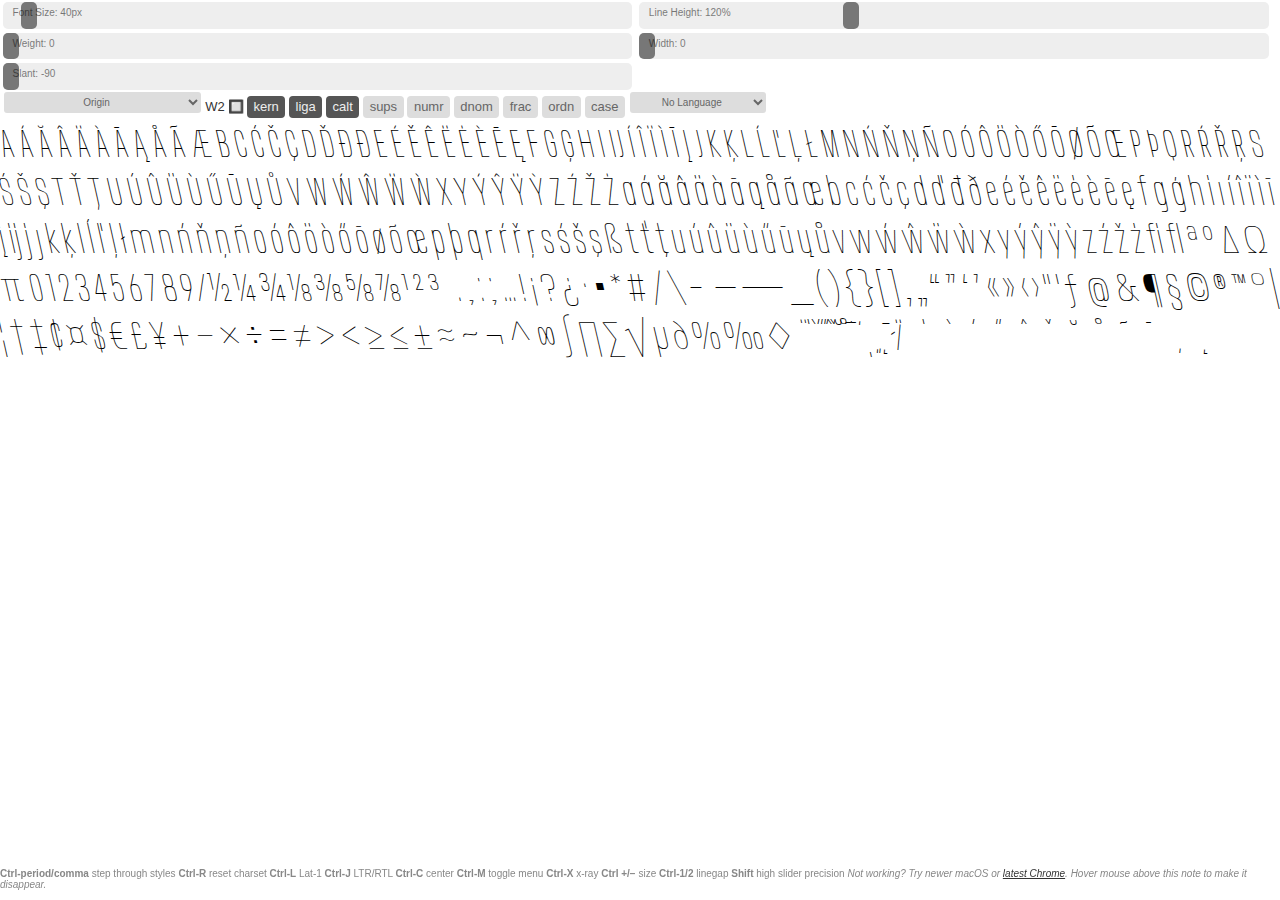
<file: assets/fonts/02-Variable/BetclicVariableVF fonttest.html>
﻿<html>
	<!--<base href="..">--> <!-- uncomment for keeping the HTML in a subfolder -->
	<meta http-equiv="Cache-Control" content="no-cache, no-store, must-revalidate" />
	<meta http-equiv="Content-type" content="text/html; charset=utf-8" />
	<meta http-equiv="X-UA-Compatible" content="IE=9" />
	<head>
		<title>OTVar Test: Betclic Variable Regular</title>
		<style id="font-declaration">
			@font-face {
				font-family: "Betclic Variable Regular";
				src: url("BetclicVariableVF.woff2");
			}
		</style>
		<style>
			body {
				padding: 0;
				margin: auto;
				overflow-x: hidden;
			}
			#flexbox {
				display: flex;
				flex-flow: column;
				height: 100%;
			}
			#controls {
				flex: 0 1 auto;
				background-color: white;
				margin: 2px 0 0 0;
				padding: 0;
				width: 100%;
				border: 0px solid transparent;
				height: auto;
				user-select: none;
				-moz-user-select: none;
				-webkit-user-select: none;
			}

/* OTVar Sliders: */
			.labeldiv {
				width: 49.2%;
				padding: 0 0 0 0.2%;
				margin: auto;
				display: inline-block;
			}
			label {
				z-index: 2;
				position: absolute;
				pointer-events: none;
				height: 2em;
				margin: 0;
				padding: 0.5em 1em;
				vertical-align: text-top;
				font: x-small sans-serif;
				color: black;
				opacity: 0.5;
			}
			.slider {
				z-index: 1;
				position: relative;
				-webkit-appearance: none;
				-moz-appearance: none;
				appearance: none;
				width: 100%;
				height: 2em;
				border-radius: 5px;
				background: #eee;
				padding: auto;
				margin: auto;
			}
			.slider::-webkit-slider-thumb {
				z-index: 3;
				position: relative;
				-webkit-appearance: none;
				-moz-appearance: none;
				appearance: none;
				width: 16px;
				height: 2em;
				border-radius: 5px;
				background: #777;
				cursor: auto;
			}

/* Feature Buttons: */
			#featureControls {
				font-size: x-small;
				font-family: sans-serif;
				padding: 0 0.2%;
			}
			#featureControls .emojiButton {
				vertical-align: -50%;
				font-size: small;
			}
			.emojiButton {
				cursor: pointer;
				text-decoration: none;
			}
			.otFeatureLabel, .otFeature {
				font-size: small;
				position: relative;
				opacity: 1;
				pointer-events: auto;
				white-space: nowrap;
			}
			.otFeatureLabel, select {
				padding: 0.2em 0.5em 0.3em 0.5em;
				margin: 0 .04em;
				line-height: 2em;
				color: #666;
				background-color: #ddd;
				border-radius: 0.3em;
				border: 0;
				text-align: center;
				z-index: 6;
			}
			select {
				position: relative;
				margin: 0.25em 0.15em;
				height: 2.1em;
				font: x-small sans-serif;
				vertical-align: top;
			}
			.otFeature {
				visibility: collapse;
				margin: 0 -1em 0 0;
			}
			input[type=checkbox]:checked + label {
				visibility: visible;
				color: #eee;
				background-color: #555;
				position: relative;
			}
			.otFeatureLabel .tooltip {
				visibility: hidden;
				background-color: #333;
				color: white;
				text-align: center;
				padding: 0px 5px;
				top: -2em;
				left: 0;
				position: absolute;
				z-index: 8;
			}
			.otFeatureLabel:hover .tooltip {
				visibility: visible;
			}

/* Sample Text Area: */
			#textarea {
				flex: 1 1 auto;
				border: 0 solid transparent;
				margin: auto;
				padding: 0 0 0.6em 0;
				line-height: 1em;
				width: 100%;
				color: black;
				font: 40px "Betclic Variable Regular";
				font-feature-settings: "kern" on, "liga" on, "calt" on, "locl" on;
				-moz-font-feature-settings: "kern" on, "liga" on, "calt" on, "locl" on;
				-webkit-font-feature-settings: "kern" on, "liga" on, "calt" on, "locl" on;
				-ms-font-feature-settings: "kern" on, "liga" on, "calt" on, "locl" on;
				-o-font-feature-settings: "kern" on, "liga" on, "calt" on, "locl" on;
				font-variation-settings: "wght" 0.0, "wdth" 0.0, "slnt" 0.0;
				overflow-x: hidden;
				overflow-y: scroll;
				word-wrap: break-word;
			}
			.○ {
				-webkit-text-stroke: 1px black;
				-webkit-text-fill-color: #FFF0;
			}
			div:focus {
				outline: 0px solid transparent;
			}
/* Footer paragraph: */
			#helptext {
				position: fixed;
				background: transparent;
				bottom: 0;
				width: 100%;
				color: #888;
				font: x-small sans-serif;
			}
			a {
				color: #333;
			}
/* Dark Mode: */
			@media (prefers-color-scheme: dark) {
				body { background: #000; }
				p { color: #eee; }
				#textInput{
					color: #eee;
					background-color: #222;
					background: #222;
				}
				label { color: #fff; }
				.otFeatureLabel {
					color: #999;
					background-color: #333;
				}
				input[type=checkbox]:checked + label {
					color: #111;
					background-color: #888;
				}

				.slider { background: #333; }
				.slider::-webkit-slider-thumb { background: #888; }
				a { color: #ccc; }

				#controls {
					background-color: black;
				}
				#textarea {
					color: white;
					background-color: black;
				}
				.○ {
					-webkit-text-stroke: 1px white;
					-webkit-text-fill-color: #0000;
				}
			}

		</style>
		<script>
			document.addEventListener('keyup', keyAnalysis);
			document.addEventListener('keyup', sliderPrecision);
			document.addEventListener('keydown', sliderPrecision);

			const sliders = document.getElementsByClassName('slider');

			function sliderPrecision(event) {
				if (event.shiftKey) {
					for (i = 0; i < sliders.length; i++) {
						sliders[i].step = 0.005;
					}
				} else {
					for (i = 0; i < sliders.length; i++) {
						if (sliders[i].id == "ital") {
							sliders[i].step = 0.05;
						} else {
							sliders[i].step = 1;
						}
					}
				}
			}
			function keyAnalysis(event) {
				const sizeSlider = document.getElementById("fontsize");
				const lineheightSlider = document.getElementById("lineheight");
				const styleMenu = document.getElementById("styleMenu");
				const styleMenuLength = styleMenu.options.length;

				if (event.ctrlKey) {
					if (event.code == 'KeyR') {
						resetParagraph();
					} else if (event.code == 'KeyL') {
						setLat1();
					} else if (event.code == 'KeyJ') {
						toggleLeftRight();
					} else if (event.code == 'KeyX') {
						toggleInverse();
					} else if (event.code == 'KeyC') {
						toggleCenter();
					} else if (event.code == 'KeyM') {
						toggleMenu();
					} else if (event.code == 'Period') {
						styleMenu.selectedIndex = (styleMenu.selectedIndex + 1) % styleMenuLength;
						setStyle(styleMenu.value);
					} else if (event.code == 'Comma') {
						var newIndex = styleMenu.selectedIndex - 1;
						if (newIndex<0) {
							newIndex = styleMenuLength - 1;
						}
						styleMenu.selectedIndex = newIndex;
						setStyle(styleMenu.value);
					} else if (event.key == '+') {
						sizeSlider.value = Math.round(sizeSlider.value*1.25);
						if (sizeSlider.value > parseInt(sizeSlider.max)) {
							sizeSlider.value = sizeSlider.max;
						}
						updateSlider();
					} else if (event.key == '-') {
						sizeSlider.value = Math.round(sizeSlider.value*0.8);
						if (sizeSlider.value < parseInt(sizeSlider.min)) {
							sizeSlider.value = sizeSlider.min;
						}
						updateSlider();
					} else if (event.key == '1') {
						lineheightSlider.value = Math.round(parseInt(lineheightSlider.value)-20);
						if (lineheightSlider.value < parseInt(lineheightSlider.min)) {
							lineheightSlider.value = lineheightSlider.min;
						}
						updateSlider();
					} else if (event.key == '2') {
						lineheightSlider.value = Math.round(parseInt(lineheightSlider.value)+20);
						if (lineheightSlider.value > parseInt(lineheightSlider.max)) {
							lineheightSlider.value = lineheightSlider.max;
						}
						updateSlider();
					}
				}
			}
			function setLanguage(lang) {
				document.body.setAttribute('lang',lang);
			}
			function updateFeatures() {
				// update features based on user input:
				var testtext = getTestText();
				var codeLine = "";
				var checkboxes = document.getElementsByClassName("otFeature")
				for (i = 0; i < checkboxes.length; i++) {
					var checkbox = checkboxes[i];
					if (i != 0) { codeLine += ", " };
					codeLine += '"'+checkbox.name+'" ';
					codeLine += checkbox.checked ? '1' : '0';
					if (checkbox.name=="kern") {
						testtext.style.setProperty("font-kerning", checkbox.checked ? 'normal' : 'none');
					} else if (checkbox.name=="liga") {
						testtext.style.setProperty("font-variant-ligatures", checkbox.checked ? 'common-ligatures contextual' : 'no-common-ligatures no-contextual');
					} else if (checkbox.name=="dlig") {
						testtext.style.setProperty("font-variant-ligatures", checkbox.checked ? 'discretionary-ligatures' : 'no-discretionary-ligatures');
					} else if (checkbox.name=="hlig") {
						testtext.style.setProperty("font-variant-ligatures", checkbox.checked ? 'historical-ligatures' : 'no-historical-ligatures');
					} else if (checkbox.name=="case") {
						testtext.style.textTransform = checkbox.checked ? "uppercase" : "none";
					}
				}
				testtext.style.setProperty("font-feature-settings", codeLine);
			}
			function resetParagraph() {
				const defaulttext = "&#x0041; &#x00C1; &#x0102; &#x00C2; &#x00C4; &#x00C0; &#x0100; &#x0104; &#x00C5; &#x00C3; &#x00C6; &#x0042; &#x0043; &#x0106; &#x010C; &#x00C7; &#x0044; &#x010E; &#x0110; &#x00D0; &#x0045; &#x00C9; &#x011A; &#x00CA; &#x00CB; &#x0116; &#x00C8; &#x0112; &#x0118; &#x0046; &#x0047; &#x0122; &#x0048; &#x0049; &#x0132; &#x00CD; &#x00CE; &#x00CF; &#x00CC; &#x012A; &#x012E; &#x004A; &#x004B; &#x0136; &#x004C; &#x0139; &#x013D; &#x013B; &#x0141; &#x004D; &#x004E; &#x0143; &#x0147; &#x0145; &#x00D1; &#x004F; &#x00D3; &#x00D4; &#x00D6; &#x00D2; &#x0150; &#x014C; &#x00D8; &#x00D5; &#x0152; &#x0050; &#x00DE; &#x0051; &#x0052; &#x0154; &#x0158; &#x0156; &#x0053; &#x015A; &#x0160; &#x015E; &#x0054; &#x0164; &#x0162; &#x0055; &#x00DA; &#x00DB; &#x00DC; &#x00D9; &#x0170; &#x016A; &#x0172; &#x016E; &#x0056; &#x0057; &#x1E82; &#x0174; &#x1E84; &#x1E80; &#x0058; &#x0059; &#x00DD; &#x0176; &#x0178; &#x1EF2; &#x005A; &#x0179; &#x017D; &#x017B; &#x0061; &#x00E1; &#x0103; &#x00E2; &#x00E4; &#x00E0; &#x0101; &#x0105; &#x00E5; &#x00E3; &#x00E6; &#x0062; &#x0063; &#x0107; &#x010D; &#x00E7; &#x0064; &#x010F; &#x0111; &#x00F0; &#x0065; &#x00E9; &#x011B; &#x00EA; &#x00EB; &#x0117; &#x00E8; &#x0113; &#x0119; &#x0066; &#x0067; &#x0123; &#x0068; &#x0069; &#x0131; &#x00ED; &#x00EE; &#x00EF; &#x00EC; &#x012B; &#x012F; &#x0133; &#x006A; &#x0237; &#x006B; &#x0137; &#x006C; &#x013A; &#x013E; &#x013C; &#x0142; &#x006D; &#x006E; &#x0144; &#x0148; &#x0146; &#x00F1; &#x006F; &#x00F3; &#x00F4; &#x00F6; &#x00F2; &#x0151; &#x014D; &#x00F8; &#x00F5; &#x0153; &#x0070; &#x00FE; &#x0071; &#x0072; &#x0155; &#x0159; &#x0157; &#x0073; &#x015B; &#x0161; &#x015F; &#x00DF; &#x0074; &#x0165; &#x0163; &#x0075; &#x00FA; &#x00FB; &#x00FC; &#x00F9; &#x0171; &#x016B; &#x0173; &#x016F; &#x0076; &#x0077; &#x1E83; &#x0175; &#x1E85; &#x1E81; &#x0078; &#x0079; &#x00FD; &#x0177; &#x00FF; &#x1EF3; &#x007A; &#x017A; &#x017E; &#x017C; &#xFB01; &#xFB02; &#x00AA; &#x00BA; &#x0394; &#x03A9; &#x03C0; &#x0030; &#x0031; &#x0032; &#x0033; &#x0034; &#x0035; &#x0036; &#x0037; &#x0038; &#x0039; &#x2044; &#x00BD; &#x00BC; &#x00BE; &#x215B; &#x215C; &#x215D; &#x215E; &#x00B9; &#x00B2; &#x00B3; &#x0020; &#x00A0; &#x000D; &#x002E; &#x002C; &#x003A; &#x003B; &#x2026; &#x0021; &#x00A1; &#x003F; &#x00BF; &#x00B7; &#x2022; &#x002A; &#x0023; &#x002F; &#x005C; &#x002D; &#x00AD; &#x2013; &#x2014; &#x005F; &#x0028; &#x0029; &#x007B; &#x007D; &#x005B; &#x005D; &#x201A; &#x201E; &#x201C; &#x201D; &#x2018; &#x2019; &#x00AB; &#x00BB; &#x2039; &#x203A; &#x0022; &#x0027; &#x0192; &#x0040; &#x0026; &#x00B6; &#x00A7; &#x00A9; &#x00AE; &#x2122; &#x00B0; &#x007C; &#x00A6; &#x2020; &#x2021; &#x00A2; &#x00A4; &#x0024; &#x20AC; &#x00A3; &#x00A5; &#x002B; &#x2212; &#x00D7; &#x00F7; &#x003D; &#x2260; &#x003E; &#x003C; &#x2265; &#x2264; &#x00B1; &#x2248; &#x007E; &#x00AC; &#x005E; &#x221E; &#x222B; &#x220F; &#x2211; &#x221A; &#x00B5; &#x2202; &#x0025; &#x2030; &#x25CA; &#x0308; &#x0307; &#x0300; &#x0301; &#x030B; &#x0302; &#x030C; &#x0306; &#x030A; &#x0303; &#x0304; &#x0312; &#x0323; &#x0326; &#x0327; &#x0328; &#x0335; &#x0337; &#x0338; &#x00A8; &#x02D9; &#x0060; &#x00B4; &#x02DD; &#x02C6; &#x02C7; &#x02D8; &#x02DA; &#x02DC; &#x00AF; &#x00B8; &#x02DB;";
				const testtext = getTestText();
				testtext.innerHTML = defaulttext;
			}
			function setLat1() {
				const lat1 = "ABCDEFGHIJKLMNOPQRSTUVWXYZ abcdefghijklmnopqrstuvwxyz &Agrave;&Aacute;&Acirc;&Atilde;&Auml;&Aring;&AElig;&Ccedil;&Egrave;&Eacute;&Ecirc;&Euml;&Igrave;&Iacute;&Icirc;&Iuml;&ETH;&Ntilde;&Ograve;&Oacute;&Ocirc;&Otilde;&Ouml;&Oslash;&OElig;&THORN;&Ugrave;&Uacute;&Ucirc;&Uuml;&Yacute;&Yuml; &agrave;&aacute;&acirc;&atilde;&auml;&aring;&aelig;&ccedil;&egrave;&eacute;&ecirc;&euml;&igrave;&iacute;&icirc;&iuml;&eth;&ntilde;&ograve;&oacute;&ocirc;&otilde;&ouml;&oslash;&oelig;&thorn;&szlig;&ugrave;&uacute;&ucirc;&uuml;&yacute;&yuml; .,:;&middot;&hellip;&iquest;?&iexcl;!&laquo;&raquo;&lsaquo;&rsaquo; /|&brvbar;\()[]{}_-&ndash;&mdash;&sbquo;&bdquo;&lsquo;&rsquo;&ldquo;&rdquo;&quot;&#x27; #&amp;&sect;@&bull;&shy;*&dagger;&Dagger;&para; +&times;&divide;&plusmn;=&lt;&gt;&not;&mu; ^~&acute;`&circ;&macr;&tilde;&uml;&cedil; &yen;&euro;&pound;$&cent;&curren;&fnof; &trade;&reg;&copy; 1234567890 &ordf;&ordm;&deg;%&permil; &sup1;&sup2;&sup3;&frac14;&frac12;&frac34;";
				const testtext = getTestText();
				testtext.innerHTML = lat1;
			}
			function getTestText() {
				return document.getElementById("textarea");
			}
			function updateSlider() {
				var body = getTestText();
				var sliders = document.getElementsByClassName("slider");
				var settingtext = "";
				for (var i = 0; i < sliders.length; i++) {
					var sliderID = sliders[i].id;
					var sliderValue = sliders[i].value;
					var label = document.getElementById("label_"+sliderID);
					var labelName = label.getAttribute("name");

					label.textContent = ""+labelName+": "+sliderValue;

					if (sliderID == "fontsize") {
						// Text Size Slider
						body.style.setProperty("font-size", ""+sliderValue+"px");
						label.textContent += "px";
					} else if (sliderID == "lineheight") {
						// Line Height Slider
						body.style.setProperty("line-height", ""+sliderValue/100.0+"em");
						label.textContent += "%";
					} else {
						// OTVar Slider: collect settings
						if (settingtext != "") { settingtext += ", " };
						settingtext += '"' + sliderID + '" ' + sliderValue;
					}
				}
				// apply OTVar slider settings:
				body.style.setProperty("font-variation-settings", settingtext);
			}
			function vanish(item) {
				item.style.setProperty("display", "none");
			}
			function toggleLeftRight() {
				const waterfall = document.getElementById("textarea");
				if (waterfall.dir != "rtl") {
					waterfall.dir = "rtl";
					waterfall.align = "right";
				} else {
					waterfall.dir = "";
					waterfall.align = "";
				}
			}
			function toggleCenter() {
				const waterfall = document.getElementById("textarea");
				if (waterfall.align != "center") {
					waterfall.align = "center";
				} else {
					if (waterfall.dir == "rtl") {
						waterfall.align = "right";
					} else {
						waterfall.align = "left";
					}
				}
			}
			function toggleInverse() {
				const testText = document.getElementById("textarea");
				if (testText) {
					const link = document.getElementById("invert");
					if (testText.className == "●") {
						testText.className = "○";
						link.textContent = "🔳";
					} else {
						testText.className = "●";
						link.textContent = "🔲";
					}
				}
			}
			function toggleMenu() {
				const menu = document.getElementById("featureControls");
				menu.hidden = !menu.hidden;
			}
			function setFontTypeTo(suffix) {
				const styleId = "font-declaration";
				var fontStyleSheet = document.getElementById(styleId);
				var newFontStyleSheet = document.createElement("style");
				newFontStyleSheet.id = styleId;
				newFontStyleSheet.textContent = `
				@font-face {
					font-family: "Betclic Variable Regular";
					src: url("BetclicVariableVF.${suffix}");
				}`;
				fontStyleSheet.replaceWith(newFontStyleSheet);
			}
			function toggleType() {
				const link = document.getElementById("type");
				if (link.textContent == "TT") {
					link.textContent = "W1";
					setFontTypeTo("woff");
				} else if (link.textContent == "W1") {
					link.textContent = "W2";
					setFontTypeTo("woff2");
				} else {
					link.textContent = "TT";
					setFontTypeTo("ttf");
				}
			}
			function setStyle(styleString) {
				const axisStrings = styleString.split(",");
				for (var i = axisStrings.length - 1; i >= 0; i--) {
					const axisSetting = axisStrings[i].split(":");
					const axisTag = axisSetting[0];
					const axisValue = parseInt(axisSetting[1]);
					document.getElementById(axisTag).value=axisValue;
					updateSlider();
				}
			}
		</script>
	</head>
	<body onload="updateSlider();resetParagraph();document.getElementById('textarea').focus()">
	<div id="flexbox">
		<div id="controls">
			<!-- OTVar sliders -->
			<div class="labeldiv"><label class="sliderlabel" id="label_fontsize" name="Font Size">Font Size</label><input type="range" min="10" max="1000" value="40" class="slider" id="fontsize" oninput="updateSlider();"></div>
			<div class="labeldiv"><label class="sliderlabel" id="label_lineheight" name="Line Height">Line Height</label><input type="range" min="30" max="300" value="120" class="slider" id="lineheight" oninput="updateSlider();"></div>
			<div class='labeldiv'><label class='sliderlabel' id='label_wght' name='Weight'>Weight</label><input type='range' min='0' max='1000' value='0' class='slider' id='wght' oninput='updateSlider();'></div>
			<div class='labeldiv'><label class='sliderlabel' id='label_wdth' name='Width'>Width</label><input type='range' min='0' max='1000' value='0' class='slider' id='wdth' oninput='updateSlider();'></div>
			<div class='labeldiv'><label class='sliderlabel' id='label_slnt' name='Slant'>Slant</label><input type='range' min='-90' max='90' value='-90' class='slider' id='slnt' oninput='updateSlider();'></div>

			<div id="featureControls">
			<!-- style menu -->
			<select id='styleMenu' name='styleMenu' onchange='setStyle(this.value);'>
				<option value='wght: 0.0,wdth: 0.0,slnt: 0.0'>Origin</option>
				<option value='wght: 0.0,wdth: 0.0,slnt: 0.0'>Condensed Thin</option>
				<option value='wght: 150.0,wdth: 0.0,slnt: 0.0'>Condensed Light</option>
				<option value='wght: 300.0,wdth: 0.0,slnt: 0.0'>Condensed Regular</option>
				<option value='wght: 500.0,wdth: 0.0,slnt: 0.0'>Condensed Medium</option>
				<option value='wght: 700.0,wdth: 0.0,slnt: 0.0'>Condensed Bold</option>
				<option value='wght: 900.0,wdth: 0.0,slnt: 0.0'>Condensed ExtraBold</option>
				<option value='wght: 1000.0,wdth: 0.0,slnt: 0.0'>Condensed Black</option>
				<option value='wght: 0.0,wdth: 400.0,slnt: 0.0'>Thin</option>
				<option value='wght: 150.0,wdth: 400.0,slnt: 0.0'>Light</option>
				<option value='wght: 300.0,wdth: 400.0,slnt: 0.0'>Regular</option>
				<option value='wght: 500.0,wdth: 400.0,slnt: 0.0'>Medium</option>
				<option value='wght: 600.0,wdth: 400.0,slnt: 0.0'>Bold</option>
				<option value='wght: 750.0,wdth: 400.0,slnt: 0.0'>ExtraBold</option>
				<option value='wght: 1000.0,wdth: 400.0,slnt: 0.0'>Black</option>
				<option value='wght: 0.0,wdth: 1000.0,slnt: 0.0'>Expanded Thin</option>
				<option value='wght: 150.0,wdth: 1000.0,slnt: 0.0'>Expanded Light</option>
				<option value='wght: 300.0,wdth: 1000.0,slnt: 0.0'>Expanded Regular</option>
				<option value='wght: 500.0,wdth: 1000.0,slnt: 0.0'>Expanded Medium</option>
				<option value='wght: 600.0,wdth: 1000.0,slnt: 0.0'>Expanded Bold</option>
				<option value='wght: 750.0,wdth: 1000.0,slnt: 0.0'>Expanded ExtraBold</option>
				<option value='wght: 1000.0,wdth: 1000.0,slnt: 0.0'>Expanded Black</option>
				<option value='wght: 0.0,wdth: 400.0,slnt: 90.0'>Italic</option>
				<option value='wght: 150.0,wdth: 400.0,slnt: 90.0'>Light Italic</option>
				<option value='wght: 300.0,wdth: 400.0,slnt: 90.0'>Italic</option>
				<option value='wght: 500.0,wdth: 400.0,slnt: 90.0'>Medium Italic</option>
				<option value='wght: 600.0,wdth: 400.0,slnt: 90.0'>Bold Italic</option>
				<option value='wght: 750.0,wdth: 400.0,slnt: 90.0'>ExtraBold Italic</option>
				<option value='wght: 1000.0,wdth: 400.0,slnt: 90.0'>Black Italic</option>
				<option value='wght: 0.0,wdth: 400.0,slnt: -90.0'>Thin Reversed Italic</option>
				<option value='wght: 150.0,wdth: 400.0,slnt: -90.0'>Light Reversed Italic</option>
				<option value='wght: 300.0,wdth: 400.0,slnt: -90.0'>Reversed Italic</option>
				<option value='wght: 500.0,wdth: 400.0,slnt: -90.0'>Medium Reversed Italic</option>
				<option value='wght: 600.0,wdth: 400.0,slnt: -90.0'>Bold Reversed Italic</option>
				<option value='wght: 750.0,wdth: 400.0,slnt: -90.0'>ExtraBold Reversed Italic</option>
				<option value='wght: 1000.0,wdth: 400.0,slnt: -90.0'>Black Reversed Italic</option>
				<option value='wght: 0.0,wdth: 0.0,slnt: 90.0'>Condensed Thin Italic</option>
				<option value='wght: 150.0,wdth: 0.0,slnt: 90.0'>Condensed Light Italic</option>
				<option value='wght: 300.0,wdth: 0.0,slnt: 90.0'>Condensed Italic</option>
				<option value='wght: 500.0,wdth: 0.0,slnt: 90.0'>Condensed Medium Italic</option>
				<option value='wght: 700.0,wdth: 0.0,slnt: 90.0'>Condensed Bold Italic</option>
				<option value='wght: 900.0,wdth: 0.0,slnt: 90.0'>Condensed ExtraBold Italic</option>
				<option value='wght: 1000.0,wdth: 0.0,slnt: 90.0'>Condensed Black Italic</option>
				<option value='wght: 0.0,wdth: 0.0,slnt: -90.0'>Condensed Thin Reversed Italic</option>
				<option value='wght: 150.0,wdth: 0.0,slnt: -90.0'>Condensed Light Reversed Italic</option>
				<option value='wght: 300.0,wdth: 0.0,slnt: -90.0'>Condensed Reversed Italic</option>
				<option value='wght: 500.0,wdth: 0.0,slnt: -90.0'>Condensed Medium Reversed Italic</option>
				<option value='wght: 700.0,wdth: 0.0,slnt: -90.0'>Condensed Bold Reversed Italic</option>
				<option value='wght: 900.0,wdth: 0.0,slnt: -90.0'>Condensed ExtraBold Reversed Italic</option>
				<option value='wght: 1000.0,wdth: 0.0,slnt: -90.0'>Condensed Black Reversed Italic</option>
				<option value='wght: 0.0,wdth: 1000.0,slnt: 90.0'>Expanded Thin Italic</option>
				<option value='wght: 150.0,wdth: 1000.0,slnt: 90.0'>Expanded Light Italic</option>
				<option value='wght: 300.0,wdth: 1000.0,slnt: 90.0'>Expanded Italic</option>
				<option value='wght: 500.0,wdth: 1000.0,slnt: 90.0'>Expanded Medium Italic</option>
				<option value='wght: 600.0,wdth: 1000.0,slnt: 90.0'>Expanded Bold Italic</option>
				<option value='wght: 750.0,wdth: 1000.0,slnt: 90.0'>Expanded ExtraBold Italic</option>
				<option value='wght: 1000.0,wdth: 1000.0,slnt: 90.0'>Expanded Black Italic</option>
				<option value='wght: 0.0,wdth: 1000.0,slnt: -90.0'>Expanded Thin Reversed Italic</option>
				<option value='wght: 150.0,wdth: 1000.0,slnt: -90.0'>Expanded Light Reversed Italic</option>
				<option value='wght: 300.0,wdth: 1000.0,slnt: -90.0'>Expanded Reversed Italic</option>
				<option value='wght: 500.0,wdth: 1000.0,slnt: -90.0'>Expanded Medium Reversed Italic</option>
				<option value='wght: 600.0,wdth: 1000.0,slnt: -90.0'>Expanded Bold Reversed Italic</option>
				<option value='wght: 750.0,wdth: 1000.0,slnt: -90.0'>Expanded ExtraBold Reversed Italic</option>
				<option value='wght: 1000.0,wdth: 1000.0,slnt: -90.0'>Expanded Black Reversed Italic</option>
{tabbing}</select>

			<!-- file type -->
				<a onclick="toggleType();" id="type" class="emojiButton">W2</a>

			<!-- Samsa -->
				<!-- placeholder for external links, hold down OPTION and SHIFT while running the script -->

			<!-- display type (x-ray vs. filled) -->
				<a onclick="toggleInverse();" id="invert" class="emojiButton">🔲</a>

			<!-- OT features -->
				<input type="checkbox" name="kern" id="kern" value="kern" class="otFeature" onchange="updateFeatures()" checked><label for="kern" class="otFeatureLabel">kern</label>
				<input type="checkbox" name="liga" id="liga" value="liga" class="otFeature" onchange="updateFeatures()" checked><label for="liga" class="otFeatureLabel">liga</label>
				<input type="checkbox" name="calt" id="calt" value="calt" class="otFeature" onchange="updateFeatures()" checked><label for="calt" class="otFeatureLabel">calt</label>
				<input type="checkbox" name="sups" id="sups" value="sups" class="otFeature" onchange="updateFeatures()"><label for="sups" class="otFeatureLabel">sups</label>
				<input type="checkbox" name="numr" id="numr" value="numr" class="otFeature" onchange="updateFeatures()"><label for="numr" class="otFeatureLabel">numr</label>
				<input type="checkbox" name="dnom" id="dnom" value="dnom" class="otFeature" onchange="updateFeatures()"><label for="dnom" class="otFeatureLabel">dnom</label>
				<input type="checkbox" name="frac" id="frac" value="frac" class="otFeature" onchange="updateFeatures()"><label for="frac" class="otFeatureLabel">frac</label>
				<input type="checkbox" name="ordn" id="ordn" value="ordn" class="otFeature" onchange="updateFeatures()"><label for="ordn" class="otFeatureLabel">ordn</label>
				<input type="checkbox" name="case" id="case" value="case" class="otFeature" onchange="updateFeatures()"><label for="case" class="otFeatureLabel">case</label>

				<select id='lang' name='languages' onchange='setLanguage(this.value);'>
					<option value=''>No Language</option>
					<option value='mh'>Marshallese (MAH, mh)</option>
					<option value='nl'>Dutch (NLD, nl)</option>
				</select>
			</div>
		</div>

		<!-- Test Text -->
		<div contenteditable="true" spellcheck="false" autocomplete="true" id="textarea" class="●">
		</div>
	</div>

	<!-- Disclaimer -->
	<p id="helptext" onmouseleave="vanish(this);">
		<strong>Ctrl-period/comma</strong> step through styles <strong>Ctrl-R</strong> reset charset <strong>Ctrl-L</strong> Lat-1 <strong>Ctrl-J</strong> LTR/RTL <strong>Ctrl-C</strong> center <strong>Ctrl-M</strong> toggle menu <strong>Ctrl-X</strong> x-ray <strong>Ctrl +/−</strong> size <strong>Ctrl-1/2</strong> linegap <strong>Shift</strong> high slider precision <em>Not working? Try newer macOS or <a href="https://www.google.com/chrome/">latest Chrome</a>. Hover mouse above this note to make it disappear.</em>
	</p>
	</body>
</html>
</file>
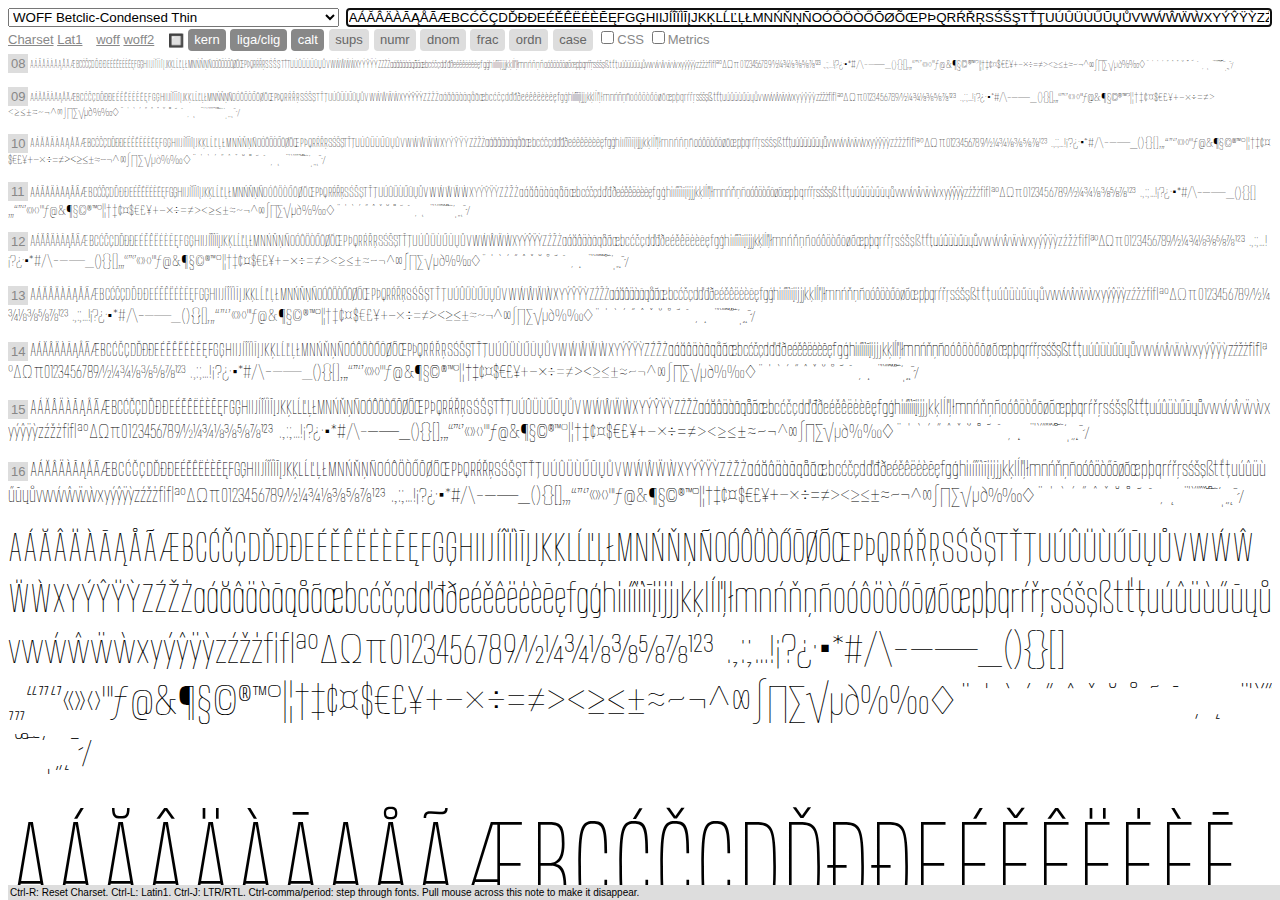
<file: assets/fonts/01-Web/WOFF/08-Betclic_v3 fonttest.html>
﻿<head>
	<!--<base href="..">--> <!-- uncomment for keeping the HTML in a subfolder -->
	<meta http-equiv="Cache-Control" content="no-cache, no-store, must-revalidate" />
	<meta http-equiv="Content-type" content="text/html; charset=utf-8" />
	<meta http-equiv="X-UA-Compatible" content="IE=9" />
	<title>Betclic</title>
	<style type="text/css" media="screen">
		@font-face { font-family: 'WOFF Betclic-Condensed Thin'; src: url('Betclic-CondensedThin.woff'); }
		@font-face { font-family: 'WOFF Betclic-Condensed Light'; src: url('Betclic-CondensedLight.woff'); }
		@font-face { font-family: 'WOFF Betclic-Condensed Regular'; src: url('Betclic-CondensedRegular.woff'); }
		@font-face { font-family: 'WOFF Betclic-Condensed Medium'; src: url('Betclic-CondensedMedium.woff'); }
		@font-face { font-family: 'WOFF Betclic-Condensed Bold'; src: url('Betclic-CondensedBold.woff'); }
		@font-face { font-family: 'WOFF Betclic-Condensed ExtraBold'; src: url('Betclic-CondensedExtraBold.woff'); }
		@font-face { font-family: 'WOFF Betclic-Condensed Black'; src: url('Betclic-CondensedBlack.woff'); }
		@font-face { font-family: 'WOFF Betclic-Thin'; src: url('Betclic-Thin.woff'); }
		@font-face { font-family: 'WOFF Betclic-Light'; src: url('Betclic-Light.woff'); }
		@font-face { font-family: 'WOFF Betclic-Regular'; src: url('Betclic-Regular.woff'); }
		@font-face { font-family: 'WOFF Betclic-Medium'; src: url('Betclic-Medium.woff'); }
		@font-face { font-family: 'WOFF Betclic-Bold'; src: url('Betclic-Bold.woff'); }
		@font-face { font-family: 'WOFF Betclic-ExtraBold'; src: url('Betclic-ExtraBold.woff'); }
		@font-face { font-family: 'WOFF Betclic-Black'; src: url('Betclic-Black.woff'); }
		@font-face { font-family: 'WOFF Betclic-Expanded Thin'; src: url('Betclic-ExpandedThin.woff'); }
		@font-face { font-family: 'WOFF Betclic-Expanded Light'; src: url('Betclic-ExpandedLight.woff'); }
		@font-face { font-family: 'WOFF Betclic-Expanded Regular'; src: url('Betclic-ExpandedRegular.woff'); }
		@font-face { font-family: 'WOFF Betclic-Expanded Medium'; src: url('Betclic-ExpandedMedium.woff'); }
		@font-face { font-family: 'WOFF Betclic-Expanded Bold'; src: url('Betclic-ExpandedBold.woff'); }
		@font-face { font-family: 'WOFF Betclic-Expanded ExtraBold'; src: url('Betclic-ExpandedExtraBold.woff'); }
		@font-face { font-family: 'WOFF Betclic-Expanded Black'; src: url('Betclic-ExpandedBlack.woff'); }
		@font-face { font-family: 'WOFF Betclic-Thin Italic'; src: url('Betclic-ThinItalic.woff'); }
		@font-face { font-family: 'WOFF Betclic-Light Italic'; src: url('Betclic-LightItalic.woff'); }
		@font-face { font-family: 'WOFF Betclic-Italic'; src: url('Betclic-Italic.woff'); }
		@font-face { font-family: 'WOFF Betclic-Medium Italic'; src: url('Betclic-MediumItalic.woff'); }
		@font-face { font-family: 'WOFF Betclic-Bold Italic'; src: url('Betclic-BoldItalic.woff'); }
		@font-face { font-family: 'WOFF Betclic-ExtraBold Italic'; src: url('Betclic-ExtraBoldItalic.woff'); }
		@font-face { font-family: 'WOFF Betclic-Black Italic'; src: url('Betclic-BlackItalic.woff'); }
		@font-face { font-family: 'WOFF Betclic-Thin Reversed Italic'; src: url('Betclic-ThinReversedItalic.woff'); }
		@font-face { font-family: 'WOFF Betclic-Light Reversed Italic'; src: url('Betclic-LightReversedItalic.woff'); }
		@font-face { font-family: 'WOFF Betclic-Reversed Italic'; src: url('Betclic-ReversedItalic.woff'); }
		@font-face { font-family: 'WOFF Betclic-Medium Reversed Italic'; src: url('Betclic-MediumReversedItalic.woff'); }
		@font-face { font-family: 'WOFF Betclic-Bold Reversed Italic'; src: url('Betclic-BoldReversedItalic.woff'); }
		@font-face { font-family: 'WOFF Betclic-ExtraBold Reversed Italic'; src: url('Betclic-ExtraBoldReversedItalic.woff'); }
		@font-face { font-family: 'WOFF Betclic-Black Reversed Italic'; src: url('Betclic-BlackReversedItalic.woff'); }
		@font-face { font-family: 'WOFF Betclic-Condensed Thin Italic'; src: url('Betclic-CondensedThinItalic.woff'); }
		@font-face { font-family: 'WOFF Betclic-Condensed Light Italic'; src: url('Betclic-CondensedLightItalic.woff'); }
		@font-face { font-family: 'WOFF Betclic-Condensed Italic'; src: url('Betclic-CondensedItalic.woff'); }
		@font-face { font-family: 'WOFF Betclic-Condensed Medium Italic'; src: url('Betclic-CondensedMediumItalic.woff'); }
		@font-face { font-family: 'WOFF Betclic-Condensed Bold Italic'; src: url('Betclic-CondensedBoldItalic.woff'); }
		@font-face { font-family: 'WOFF Betclic-Condensed ExtraBold Italic'; src: url('Betclic-CondensedExtraBoldItalic.woff'); }
		@font-face { font-family: 'WOFF Betclic-Condensed Black Italic'; src: url('Betclic-CondensedBlackItalic.woff'); }
		@font-face { font-family: 'WOFF Betclic-Condensed Thin Reversed Italic'; src: url('Betclic-CondensedThinReversedItalic.woff'); }
		@font-face { font-family: 'WOFF Betclic-Condensed Light Reversed Italic'; src: url('Betclic-CondensedLightReversedItalic.woff'); }
		@font-face { font-family: 'WOFF Betclic-Condensed Reversed Italic'; src: url('Betclic-CondensedReversedItalic.woff'); }
		@font-face { font-family: 'WOFF Betclic-Condensed Medium Reversed Italic'; src: url('Betclic-CondensedMediumReversedItalic.woff'); }
		@font-face { font-family: 'WOFF Betclic-Condensed Bold Reversed Italic'; src: url('Betclic-CondensedBoldReversedItalic.woff'); }
		@font-face { font-family: 'WOFF Betclic-Condensed ExtraBold Reversed Italic'; src: url('Betclic-CondensedExtraBoldReversedItalic.woff'); }
		@font-face { font-family: 'WOFF Betclic-Condensed Black Reversed Italic'; src: url('Betclic-CondensedBlackReversedItalic.woff'); }
		@font-face { font-family: 'WOFF Betclic-Expanded Thin Italic'; src: url('Betclic-ExpandedThinItalic.woff'); }
		@font-face { font-family: 'WOFF Betclic-Expanded Light Italic'; src: url('Betclic-ExpandedLightItalic.woff'); }
		@font-face { font-family: 'WOFF Betclic-Expanded Italic'; src: url('Betclic-ExpandedItalic.woff'); }
		@font-face { font-family: 'WOFF Betclic-Expanded Medium Italic'; src: url('Betclic-ExpandedMediumItalic.woff'); }
		@font-face { font-family: 'WOFF Betclic-Expanded Bold Italic'; src: url('Betclic-ExpandedBoldItalic.woff'); }
		@font-face { font-family: 'WOFF Betclic-Expanded ExtraBold Italic'; src: url('Betclic-ExpandedExtraBoldItalic.woff'); }
		@font-face { font-family: 'WOFF Betclic-Expanded Black Italic'; src: url('Betclic-ExpandedBlackItalic.woff'); }
		@font-face { font-family: 'WOFF Betclic-Expanded Thin Reversed Italic'; src: url('Betclic-ExpandedThinReversedItalic.woff'); }
		@font-face { font-family: 'WOFF Betclic-Expanded Light Reversed Italic'; src: url('Betclic-ExpandedLightReversedItalic.woff'); }
		@font-face { font-family: 'WOFF Betclic-Expanded Reversed Italic'; src: url('Betclic-ExpandedReversedItalic.woff'); }
		@font-face { font-family: 'WOFF Betclic-Expanded Medium Reversed Italic'; src: url('Betclic-ExpandedMediumReversedItalic.woff'); }
		@font-face { font-family: 'WOFF Betclic-Expanded Bold Reversed Italic'; src: url('Betclic-ExpandedBoldReversedItalic.woff'); }
		@font-face { font-family: 'WOFF Betclic-Expanded ExtraBold Reversed Italic'; src: url('Betclic-ExpandedExtraBoldReversedItalic.woff'); }
		@font-face { font-family: 'WOFF Betclic-Expanded Black Reversed Italic'; src: url('Betclic-ExpandedBlackReversedItalic.woff'); }
		body {
			background: white;
			color: black;
		}
		.features, .label, a, #controls {
			font: normal normal normal small sans-serif;
		}
		.features .emojiButton {
			vertical-align: -5%;
			font-size: small;
		}
		.emojiButton {
			cursor: pointer;
		}
		#flexbox {
			display: flex;
			flex-flow: column;
			height: 100%;
		}
		#controls {
			flex: 0 1 auto;
			margin: 0;
			padding: 0;
			width: 100%;
			border: 0px solid transparent;
			height: auto;
			user-select: none;
			-moz-user-select: none;
			-webkit-user-select: none;
		}
		#metricsLine {
			background-color: #EEE;
			border-top: 1px solid #AAA;
			border-bottom: 1px solid #AAA;
			width: 100%;
			margin: 0.2em 0;
			padding: 0 0;
			font-size: 6em;
			white-space: nowrap;
			overflow-x: auto;
			overflow-y: hidden;
			text-overflow: none;
			display: none;
			scrollbar-width: none; /* Firefox */
			-ms-overflow-style: none;  /* Internet Explorer 10+ */
		}
		#metricsLine::-webkit-scrollbar { /* WebKit */
			width: 0;
			height: 0;
		}
		#waterfall {
			flex: 1 1 auto;
			border: 0 solid transparent;
			margin: 0;
			padding: 0;
			width: 100%;
			color: black;
			overflow-x: hidden;
			overflow-y: scroll;
			font-family: "WOFF Betclic-Condensed Thin";
			font-feature-settings: "kern" on, "liga" on, "calt" on;
			-moz-font-feature-settings: "kern" on, "liga" on, "calt" on;
			-webkit-font-feature-settings: "kern" on, "liga" on, "calt" on;
			-ms-font-feature-settings: "kern" on, "liga" on, "calt" on;
			-o-font-feature-settings: "kern" on, "liga" on, "calt" on;
		}
		div, p	{
			padding: 0;
			margin: 0;
		}
		#waterfall p {
			margin-bottom: 0.8em;
			overflow-wrap: break-word;
		}
		.○ .sampletext {
			-webkit-text-stroke: 1px black;
			-webkit-text-fill-color: #FFF0;
		}
		.features, .label, a {
			color: #888;
		}
		.label {
			background-color: #ddd;
			padding: 2px 3px;
		}

		span#p08 { font-size: 08pt; padding: 08pt 0; }
		span#p09 { font-size: 09pt; padding: 09pt 0; }
		span#p10 { font-size: 10pt; padding: 10pt 0; }
		span#p11 { font-size: 11pt; padding: 11pt 0; }
		span#p12 { font-size: 12pt; padding: 12pt 0; }
		span#p13 { font-size: 13pt; padding: 13pt 0; }
		span#p14 { font-size: 14pt; padding: 14pt 0; }
		span#p15 { font-size: 15pt; padding: 15pt 0; }
		span#p16 { font-size: 16pt; padding: 16pt 0; }
		span#largeParagraph { font-size: 32pt; padding: 32pt 0; }
		span#veryLargeParagraph { font-size: 100pt; padding: 100pt 0; }

		.otFeatureLabel {
			color: #666;
			background-color: #ddd;
			padding: 0.2em 0.5em 0.3em 0.5em;
			margin: 0 .04em;
			line-height: 2em;
			border-radius: 0.3em;
			border: 0;
			text-align:center;
		}
		.otFeatureLabel, .otFeature {
			position: relative;
			opacity: 1;
			pointer-events: auto;
			white-space: nowrap;
		}
		.otFeatureLabel {
			padding: 0.2em 0.5em 0.3em 0.5em;
			margin: 0 .04em;
			line-height: 2em;
			color: #666;
			background-color: #ddd;
			border-radius: 0.3em;
			border: 0;
			text-align: center;
			z-index: 6;
		}
		.wrapper {
			width: auto;
			overflow: hidden;
			border: 0 solid transparent;
		}
		select {
			float: left;
			margin: 0 0.5em 0 0;
			padding: 0;
		}
		input[type=text] {
			border: 1px solid #999;
			margin: 0;
			width: 100%;
		}
		.features {
			clear: left;
		}
		input[type=checkbox]:checked + label {
			visibility: visible;
			color: #fff;
			background-color: #888;
		}
		.otFeature {
			visibility: collapse;
			margin: 0 -1em 0 0;
		}
		.otFeatureLabel .tooltip {
			visibility: hidden;
			background-color: #333;
			color: white;
			text-align: center;
			padding: 0px 5px;
			top: -2em;
			left: 0;
			position: absolute;
			z-index: 8;
		}
		.otFeatureLabel:hover .tooltip {
			visibility: visible;
		}
		#featureLine {
			display: none;
			border-bottom: 1px solid #999;
			padding: 0.5em 0;
			margin-bottom: 0.5em;
		}

		/* Footer paragraph: */
		#helptext {
			color: black;
			background-color: #ddd;
			position: fixed;
			bottom: 0;
			padding: 2px;
			width: 100%;
			font: x-small sans-serif;
		}

		/* Dark Mode */
		@media (prefers-color-scheme: dark) {
			body {
				background: #333;
			}
			.features, .label, a, body, p, #metricsLine {
				color: white;
			}
			.label {
				background-color: black;
				padding: 2px 3px;
			}
			.otFeatureLabel, input[type=text] {
				color: white;
				background-color: black;
			}
			input[type=checkbox]:checked + label {
				color: black;
				background-color: #aaa;
			}
			#helptext {
				background-color: #777;
			}
			.○ .sampletext {
				-webkit-text-stroke: 1px white;
				-webkit-text-fill-color: #0000;
			}
			#metricsLine {
				background-color: #222;
				border-color: #777;
			}
		}
	</style>
</head>
<body onload="document.getElementById('textInput').focus();setCharset();">
<div id="flexbox">
<div id="controls">
	<div>
		<select size="1" id="fontFamilySelector" name="fontFamilySelector" onchange="changeFont()">
			<option value="Betclic-CondensedThin.woff">WOFF Betclic-Condensed Thin</option>
			<option value="Betclic-CondensedLight.woff">WOFF Betclic-Condensed Light</option>
			<option value="Betclic-CondensedRegular.woff">WOFF Betclic-Condensed Regular</option>
			<option value="Betclic-CondensedMedium.woff">WOFF Betclic-Condensed Medium</option>
			<option value="Betclic-CondensedBold.woff">WOFF Betclic-Condensed Bold</option>
			<option value="Betclic-CondensedExtraBold.woff">WOFF Betclic-Condensed ExtraBold</option>
			<option value="Betclic-CondensedBlack.woff">WOFF Betclic-Condensed Black</option>
			<option value="Betclic-Thin.woff">WOFF Betclic-Thin</option>
			<option value="Betclic-Light.woff">WOFF Betclic-Light</option>
			<option value="Betclic-Regular.woff">WOFF Betclic-Regular</option>
			<option value="Betclic-Medium.woff">WOFF Betclic-Medium</option>
			<option value="Betclic-Bold.woff">WOFF Betclic-Bold</option>
			<option value="Betclic-ExtraBold.woff">WOFF Betclic-ExtraBold</option>
			<option value="Betclic-Black.woff">WOFF Betclic-Black</option>
			<option value="Betclic-ExpandedThin.woff">WOFF Betclic-Expanded Thin</option>
			<option value="Betclic-ExpandedLight.woff">WOFF Betclic-Expanded Light</option>
			<option value="Betclic-ExpandedRegular.woff">WOFF Betclic-Expanded Regular</option>
			<option value="Betclic-ExpandedMedium.woff">WOFF Betclic-Expanded Medium</option>
			<option value="Betclic-ExpandedBold.woff">WOFF Betclic-Expanded Bold</option>
			<option value="Betclic-ExpandedExtraBold.woff">WOFF Betclic-Expanded ExtraBold</option>
			<option value="Betclic-ExpandedBlack.woff">WOFF Betclic-Expanded Black</option>
			<option value="Betclic-ThinItalic.woff">WOFF Betclic-Thin Italic</option>
			<option value="Betclic-LightItalic.woff">WOFF Betclic-Light Italic</option>
			<option value="Betclic-Italic.woff">WOFF Betclic-Italic</option>
			<option value="Betclic-MediumItalic.woff">WOFF Betclic-Medium Italic</option>
			<option value="Betclic-BoldItalic.woff">WOFF Betclic-Bold Italic</option>
			<option value="Betclic-ExtraBoldItalic.woff">WOFF Betclic-ExtraBold Italic</option>
			<option value="Betclic-BlackItalic.woff">WOFF Betclic-Black Italic</option>
			<option value="Betclic-ThinReversedItalic.woff">WOFF Betclic-Thin Reversed Italic</option>
			<option value="Betclic-LightReversedItalic.woff">WOFF Betclic-Light Reversed Italic</option>
			<option value="Betclic-ReversedItalic.woff">WOFF Betclic-Reversed Italic</option>
			<option value="Betclic-MediumReversedItalic.woff">WOFF Betclic-Medium Reversed Italic</option>
			<option value="Betclic-BoldReversedItalic.woff">WOFF Betclic-Bold Reversed Italic</option>
			<option value="Betclic-ExtraBoldReversedItalic.woff">WOFF Betclic-ExtraBold Reversed Italic</option>
			<option value="Betclic-BlackReversedItalic.woff">WOFF Betclic-Black Reversed Italic</option>
			<option value="Betclic-CondensedThinItalic.woff">WOFF Betclic-Condensed Thin Italic</option>
			<option value="Betclic-CondensedLightItalic.woff">WOFF Betclic-Condensed Light Italic</option>
			<option value="Betclic-CondensedItalic.woff">WOFF Betclic-Condensed Italic</option>
			<option value="Betclic-CondensedMediumItalic.woff">WOFF Betclic-Condensed Medium Italic</option>
			<option value="Betclic-CondensedBoldItalic.woff">WOFF Betclic-Condensed Bold Italic</option>
			<option value="Betclic-CondensedExtraBoldItalic.woff">WOFF Betclic-Condensed ExtraBold Italic</option>
			<option value="Betclic-CondensedBlackItalic.woff">WOFF Betclic-Condensed Black Italic</option>
			<option value="Betclic-CondensedThinReversedItalic.woff">WOFF Betclic-Condensed Thin Reversed Italic</option>
			<option value="Betclic-CondensedLightReversedItalic.woff">WOFF Betclic-Condensed Light Reversed Italic</option>
			<option value="Betclic-CondensedReversedItalic.woff">WOFF Betclic-Condensed Reversed Italic</option>
			<option value="Betclic-CondensedMediumReversedItalic.woff">WOFF Betclic-Condensed Medium Reversed Italic</option>
			<option value="Betclic-CondensedBoldReversedItalic.woff">WOFF Betclic-Condensed Bold Reversed Italic</option>
			<option value="Betclic-CondensedExtraBoldReversedItalic.woff">WOFF Betclic-Condensed ExtraBold Reversed Italic</option>
			<option value="Betclic-CondensedBlackReversedItalic.woff">WOFF Betclic-Condensed Black Reversed Italic</option>
			<option value="Betclic-ExpandedThinItalic.woff">WOFF Betclic-Expanded Thin Italic</option>
			<option value="Betclic-ExpandedLightItalic.woff">WOFF Betclic-Expanded Light Italic</option>
			<option value="Betclic-ExpandedItalic.woff">WOFF Betclic-Expanded Italic</option>
			<option value="Betclic-ExpandedMediumItalic.woff">WOFF Betclic-Expanded Medium Italic</option>
			<option value="Betclic-ExpandedBoldItalic.woff">WOFF Betclic-Expanded Bold Italic</option>
			<option value="Betclic-ExpandedExtraBoldItalic.woff">WOFF Betclic-Expanded ExtraBold Italic</option>
			<option value="Betclic-ExpandedBlackItalic.woff">WOFF Betclic-Expanded Black Italic</option>
			<option value="Betclic-ExpandedThinReversedItalic.woff">WOFF Betclic-Expanded Thin Reversed Italic</option>
			<option value="Betclic-ExpandedLightReversedItalic.woff">WOFF Betclic-Expanded Light Reversed Italic</option>
			<option value="Betclic-ExpandedReversedItalic.woff">WOFF Betclic-Expanded Reversed Italic</option>
			<option value="Betclic-ExpandedMediumReversedItalic.woff">WOFF Betclic-Expanded Medium Reversed Italic</option>
			<option value="Betclic-ExpandedBoldReversedItalic.woff">WOFF Betclic-Expanded Bold Reversed Italic</option>
			<option value="Betclic-ExpandedExtraBoldReversedItalic.woff">WOFF Betclic-Expanded ExtraBold Reversed Italic</option>
			<option value="Betclic-ExpandedBlackReversedItalic.woff">WOFF Betclic-Expanded Black Reversed Italic</option>
		</select>
		<div class="wrapper" spellcheck="false">
			<input type="text" value="Type Text Here." id="textInput" onkeyup="updateParagraph()" />
		</div>
	</div>
	<p class="features">
		<a href="javascript:setCharset();">Charset</a>
		<a href="javascript:setLat1();">Lat1</a>
		&ensp;
		<a href="https://caniuse.com/#feat=woff">woff</a>
		<a href="https://caniuse.com/#feat=woff2">woff2</a>
		&ensp;
		<a onclick="toggleInverse();" id="invert" class="emojiButton">🔲</a>
		<label><input type="checkbox" id="kern" value="kern" class="otFeature" onchange="updateFeatures()" checked><label for="kern" class="otFeatureLabel">kern</label>
		<label><input type="checkbox" id="liga" value="liga" class="otFeature" onchange="updateFeatures()" checked><label for="liga" class="otFeatureLabel">liga/clig</label>
		<label><input type="checkbox" id="calt" value="calt" class="otFeature" onchange="updateFeatures()" checked><label for="calt" class="otFeatureLabel">calt</label>
		<input type="checkbox" id="sups" value="sups" class="otFeature" onchange="updateFeatures()"><label for="sups" class="otFeatureLabel">sups</label>
		<input type="checkbox" id="numr" value="numr" class="otFeature" onchange="updateFeatures()"><label for="numr" class="otFeatureLabel">numr</label>
		<input type="checkbox" id="dnom" value="dnom" class="otFeature" onchange="updateFeatures()"><label for="dnom" class="otFeatureLabel">dnom</label>
		<input type="checkbox" id="frac" value="frac" class="otFeature" onchange="updateFeatures()"><label for="frac" class="otFeatureLabel">frac</label>
		<input type="checkbox" id="ordn" value="ordn" class="otFeature" onchange="updateFeatures()"><label for="ordn" class="otFeatureLabel">ordn</label>
		<input type="checkbox" id="case" value="case" class="otFeature" onchange="updateFeatures()"><label for="case" class="otFeatureLabel">case</label>
		<label><input type="checkbox" value="show" onchange="updateFeatures();document.getElementById('featureLine').style.display=this.checked?'block':'none'">CSS</label>
		<label><input type="checkbox" value="show" onchange="updateFeatures();document.getElementById('metricsLine').style.display=this.checked?'block':'none'">Metrics</label>
	</p>
	<p class="features" id="featureLine">font-feature-settings: "kern" on, "liga" on, "calt" on;</p>
</div>
<div id="waterfall" class="●">
	<div id="metricsLine"></div>
	<p><span class="label">08</span>&nbsp;<span class="sampletext" id="p08"></span></p>
	<p><span class="label">09</span>&nbsp;<span class="sampletext" id="p09"></span></p>
	<p><span class="label">10</span>&nbsp;<span class="sampletext" id="p10"></span></p>
	<p><span class="label">11</span>&nbsp;<span class="sampletext" id="p11"></span></p>
	<p><span class="label">12</span>&nbsp;<span class="sampletext" id="p12"></span></p>
	<p><span class="label">13</span>&nbsp;<span class="sampletext" id="p13"></span></p>
	<p><span class="label">14</span>&nbsp;<span class="sampletext" id="p14"></span></p>
	<p><span class="label">15</span>&nbsp;<span class="sampletext" id="p15"></span></p>
	<p><span class="label">16</span>&nbsp;<span class="sampletext" id="p16"></span></p>
	<p><span class="sampletext" id="largeParagraph"></span></p>
	<p><span class="sampletext" id="veryLargeParagraph"></span></p>
</div>
</div>

<!-- Disclaimer -->
<p id="helptext" onmouseleave="vanish(this);">
	Ctrl-R: Reset Charset. Ctrl-L: Latin1. Ctrl-J: LTR/RTL. Ctrl-comma/period: step through fonts. Pull mouse across this note to make it disappear.
</p>

<script type="text/javascript">
	const selector = document.getElementById("fontFamilySelector");
	const selectorOptions = selector.options;
	const selectorLength = selectorOptions.length;

	document.addEventListener('keyup', keyAnalysis);

	function keyAnalysis(event) {
		if (event.ctrlKey) {
			if (event.code == 'KeyR') {
				setCharset();
			} else if (event.code == 'KeyL') {
				setLat1();
			} else if (event.code == 'KeyJ') {
				toggleLeftRight();
			} else if (event.code == 'Period') {
				selector.selectedIndex = (selector.selectedIndex + 1) % selectorLength;
				changeFont();
			} else if (event.code == 'Comma') {
				var newIndex = selector.selectedIndex - 1;
				if (newIndex<0) {
					newIndex = selectorLength - 1;
				}
				selector.selectedIndex = newIndex;
				changeFont();
			}
		}
	}
	function updateParagraph() {
		// update paragraph text based on user input:
		const txt = document.getElementById('textInput');
		const paragraphs = document.getElementsByClassName('sampletext');
		for (i = 0; i < paragraphs.length; i++) {
			paragraph = paragraphs[i];
			paragraph.textContent = txt.value;
		}

		// update other elements:
		document.getElementById('metricsLine').textContent = txt.value;
	}
	function updateFeatures() {
		// update features based on user input:
		// first, get feature on/off line:
		var cssCode = "";
		var codeLine = "";
		var checkboxes = document.getElementsByClassName("otFeature")
		for (i = 0; i < checkboxes.length; i++) {
			var checkbox = checkboxes[i];
			codeLine += '"'+checkbox.id+'" ';
			codeLine += checkbox.checked ? 'on, ' : 'off, ';
			if (checkbox.name=="kern") {
				cssCode += "font-kerning: "
				cssCode += checkbox.checked ? 'normal; ' : 'none; ';
			} else if (checkbox.name=="liga") {
				codeLine += '"clig" '
				codeLine += checkbox.checked ? 'on, ' : 'off, ';
				cssCode += "font-variant-ligatures: "
				cssCode += checkbox.checked ? 'common-ligatures contextual; ' : 'no-common-ligatures no-contextual; ';
			} else if (checkbox.name=="dlig") {
				cssCode += "font-variant-ligatures: "
				cssCode += checkbox.checked ? 'discretionary-ligatures; ' : 'no-discretionary-ligatures; ';
			} else if (checkbox.name=="hlig") {
				cssCode += "font-variant-ligatures: "
				cssCode += checkbox.checked ? 'historical-ligatures; ' : 'no-historical-ligatures; ';
			} else if (checkbox.name=="case") {
				testtext.style.textTransform = checkbox.checked ? "uppercase" : "none";
			}
		}
		codeLine = codeLine.slice(0, -2)

		// then, apply line for every browser:
		const prefixes = ["","-moz-","-webkit-","-ms-","-o-",];
		const suffix = "font-feature-settings: "
		for (i = 0; i < prefixes.length; i++) {
			var prefix = prefixes[i];
			cssCode += prefix
			cssCode += suffix
			cssCode += codeLine
			cssCode += "; "
		}

		document.getElementById('waterfall').style.cssText = cssCode;
		document.getElementById('featureLine').innerHTML = cssCode.replace(/;/g,";<br/>");
		changeFont();
	}
	function changeFont() {
		var selected_index = selector.selectedIndex;
		var selected_option_text = selector.options[selected_index].text;
		document.getElementById('waterfall').style.fontFamily = `'${selected_option_text}'`;
	}
	function setDefaultText(defaultText) {
		document.getElementById('textInput').value = decodeEntities(defaultText);
		updateParagraph();
	}
	function setLat1() {
		const lat1 = "ABCDEFGHIJKLMNOPQRSTUVWXYZ abcdefghijklmnopqrstuvwxyz &Agrave;&Aacute;&Acirc;&Atilde;&Auml;&Aring;&AElig;&Ccedil;&Egrave;&Eacute;&Ecirc;&Euml;&Igrave;&Iacute;&Icirc;&Iuml;&ETH;&Ntilde;&Ograve;&Oacute;&Ocirc;&Otilde;&Ouml;&Oslash;&OElig;&THORN;&Ugrave;&Uacute;&Ucirc;&Uuml;&Yacute;&Yuml; &agrave;&aacute;&acirc;&atilde;&auml;&aring;&aelig;&ccedil;&egrave;&eacute;&ecirc;&euml;&igrave;&iacute;&icirc;&iuml;&eth;&ntilde;&ograve;&oacute;&ocirc;&otilde;&ouml;&oslash;&oelig;&thorn;&szlig;&ugrave;&uacute;&ucirc;&uuml;&yacute;&yuml; .,:;&middot;&hellip;&iquest;?&iexcl;!&laquo;&raquo;&lsaquo;&rsaquo; /|&brvbar;\()[]{}_-&ndash;&mdash;&sbquo;&bdquo;&lsquo;&rsquo;&ldquo;&rdquo;&quot;&#x27; #&amp;&sect;@&bull;&shy;*&dagger;&Dagger;&para; +&times;&divide;&plusmn;=&lt;&gt;&not;&mu; ^~&acute;`&circ;&macr;&tilde;&uml;&cedil; &yen;&euro;&pound;$&cent;&curren;&fnof; &trade;&reg;&copy; 1234567890 &ordf;&ordm;&deg;%&permil; &sup1;&sup2;&sup3;&frac14;&frac12;&frac34;";
		return setDefaultText(lat1);
	}
	function setCharset() {
		const completeCharSet = '&#x0041;&#x00C1;&#x0102;&#x00C2;&#x00C4;&#x00C0;&#x0100;&#x0104;&#x00C5;&#x00C3;&#x00C6;&#x0042;&#x0043;&#x0106;&#x010C;&#x00C7;&#x0044;&#x010E;&#x0110;&#x00D0;&#x0045;&#x00C9;&#x011A;&#x00CA;&#x00CB;&#x0116;&#x00C8;&#x0112;&#x0118;&#x0046;&#x0047;&#x0122;&#x0048;&#x0049;&#x0132;&#x00CD;&#x00CE;&#x00CF;&#x00CC;&#x012A;&#x012E;&#x004A;&#x004B;&#x0136;&#x004C;&#x0139;&#x013D;&#x013B;&#x0141;&#x004D;&#x004E;&#x0143;&#x0147;&#x0145;&#x00D1;&#x004F;&#x00D3;&#x00D4;&#x00D6;&#x00D2;&#x0150;&#x014C;&#x00D8;&#x00D5;&#x0152;&#x0050;&#x00DE;&#x0051;&#x0052;&#x0154;&#x0158;&#x0156;&#x0053;&#x015A;&#x0160;&#x015E;&#x0054;&#x0164;&#x0162;&#x0055;&#x00DA;&#x00DB;&#x00DC;&#x00D9;&#x0170;&#x016A;&#x0172;&#x016E;&#x0056;&#x0057;&#x1E82;&#x0174;&#x1E84;&#x1E80;&#x0058;&#x0059;&#x00DD;&#x0176;&#x0178;&#x1EF2;&#x005A;&#x0179;&#x017D;&#x017B;&#x0061;&#x00E1;&#x0103;&#x00E2;&#x00E4;&#x00E0;&#x0101;&#x0105;&#x00E5;&#x00E3;&#x00E6;&#x0062;&#x0063;&#x0107;&#x010D;&#x00E7;&#x0064;&#x010F;&#x0111;&#x00F0;&#x0065;&#x00E9;&#x011B;&#x00EA;&#x00EB;&#x0117;&#x00E8;&#x0113;&#x0119;&#x0066;&#x0067;&#x0123;&#x0068;&#x0069;&#x0131;&#x00ED;&#x00EE;&#x00EF;&#x00EC;&#x012B;&#x012F;&#x0133;&#x006A;&#x0237;&#x006B;&#x0137;&#x006C;&#x013A;&#x013E;&#x013C;&#x0142;&#x006D;&#x006E;&#x0144;&#x0148;&#x0146;&#x00F1;&#x006F;&#x00F3;&#x00F4;&#x00F6;&#x00F2;&#x0151;&#x014D;&#x00F8;&#x00F5;&#x0153;&#x0070;&#x00FE;&#x0071;&#x0072;&#x0155;&#x0159;&#x0157;&#x0073;&#x015B;&#x0161;&#x015F;&#x00DF;&#x0074;&#x0165;&#x0163;&#x0075;&#x00FA;&#x00FB;&#x00FC;&#x00F9;&#x0171;&#x016B;&#x0173;&#x016F;&#x0076;&#x0077;&#x1E83;&#x0175;&#x1E85;&#x1E81;&#x0078;&#x0079;&#x00FD;&#x0177;&#x00FF;&#x1EF3;&#x007A;&#x017A;&#x017E;&#x017C;&#xFB01;&#xFB02;&#x00AA;&#x00BA;&#x0394;&#x03A9;&#x03C0;&#x0030;&#x0031;&#x0032;&#x0033;&#x0034;&#x0035;&#x0036;&#x0037;&#x0038;&#x0039;&#x2044;&#x00BD;&#x00BC;&#x00BE;&#x215B;&#x215C;&#x215D;&#x215E;&#x00B9;&#x00B2;&#x00B3;&#x0020;&#x00A0;&#x000D;&#x002E;&#x002C;&#x003A;&#x003B;&#x2026;&#x0021;&#x00A1;&#x003F;&#x00BF;&#x00B7;&#x2022;&#x002A;&#x0023;&#x002F;&#x005C;&#x002D;&#x00AD;&#x2013;&#x2014;&#x005F;&#x0028;&#x0029;&#x007B;&#x007D;&#x005B;&#x005D;&#x201A;&#x201E;&#x201C;&#x201D;&#x2018;&#x2019;&#x00AB;&#x00BB;&#x2039;&#x203A;&#x0022;&#x0027;&#x0192;&#x0040;&#x0026;&#x00B6;&#x00A7;&#x00A9;&#x00AE;&#x2122;&#x00B0;&#x007C;&#x00A6;&#x2020;&#x2021;&#x00A2;&#x00A4;&#x0024;&#x20AC;&#x00A3;&#x00A5;&#x002B;&#x2212;&#x00D7;&#x00F7;&#x003D;&#x2260;&#x003E;&#x003C;&#x2265;&#x2264;&#x00B1;&#x2248;&#x007E;&#x00AC;&#x005E;&#x221E;&#x222B;&#x220F;&#x2211;&#x221A;&#x00B5;&#x2202;&#x0025;&#x2030;&#x25CA;&#x00A8;&#x02D9;&#x0060;&#x00B4;&#x02DD;&#x02C6;&#x02C7;&#x02D8;&#x02DA;&#x02DC;&#x00AF;&#x00B8;&#x02DB; &#x0308; &#x0307; &#x0300; &#x0301; &#x030B; &#x0302; &#x030C; &#x0306; &#x030A; &#x0303; &#x0304; &#x0312; &#x0323; &#x0326; &#x0327; &#x0328; &#x0335; &#x0337; &#x0338;';
		setDefaultText(completeCharSet);
	}
	function decodeEntities(string){
		var elem = document.createElement('div');
		elem.innerHTML = string;
		return elem.textContent;
	}
	function vanish(item) {
		item.style.setProperty("display", "none");
	}
	function toggleLeftRight() {
		const waterfall = document.getElementById("waterfall");
		if (waterfall.dir != "rtl") {
			waterfall.dir = "rtl";
			waterfall.align = "right";
		} else {
			waterfall.dir = "";
			waterfall.align = "";
		}
	}
	function toggleInverse() {
		const testText = document.getElementById("waterfall");
		if (testText) {
			const link = document.getElementById("invert");
			if (testText.className == "●") {
				testText.className = "○";
				link.textContent = "🔳";
			} else {
				testText.className = "●";
				link.textContent = "🔲";
			}
		}
	}
</script>
</body>
</file>
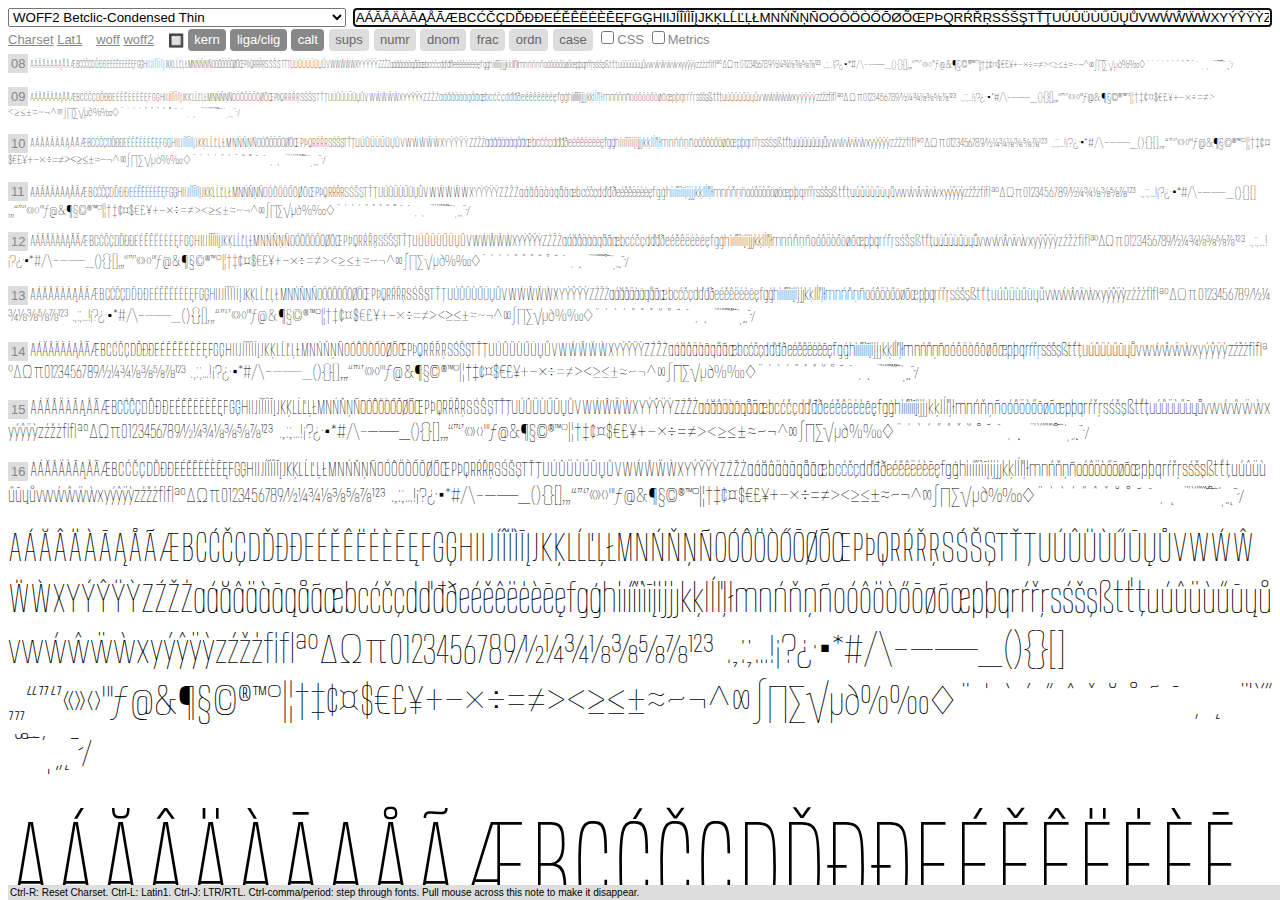
<file: assets/fonts/01-Web/WOFF2/08-Betclic_v3 fonttest.html>
﻿<head>
	<!--<base href="..">--> <!-- uncomment for keeping the HTML in a subfolder -->
	<meta http-equiv="Cache-Control" content="no-cache, no-store, must-revalidate" />
	<meta http-equiv="Content-type" content="text/html; charset=utf-8" />
	<meta http-equiv="X-UA-Compatible" content="IE=9" />
	<title>Betclic</title>
	<style type="text/css" media="screen">
		@font-face { font-family: 'WOFF2 Betclic-Condensed Thin'; src: url('Betclic-CondensedThin.woff2'); }
		@font-face { font-family: 'WOFF2 Betclic-Condensed Light'; src: url('Betclic-CondensedLight.woff2'); }
		@font-face { font-family: 'WOFF2 Betclic-Condensed Regular'; src: url('Betclic-CondensedRegular.woff2'); }
		@font-face { font-family: 'WOFF2 Betclic-Condensed Medium'; src: url('Betclic-CondensedMedium.woff2'); }
		@font-face { font-family: 'WOFF2 Betclic-Condensed Bold'; src: url('Betclic-CondensedBold.woff2'); }
		@font-face { font-family: 'WOFF2 Betclic-Condensed ExtraBold'; src: url('Betclic-CondensedExtraBold.woff2'); }
		@font-face { font-family: 'WOFF2 Betclic-Condensed Black'; src: url('Betclic-CondensedBlack.woff2'); }
		@font-face { font-family: 'WOFF2 Betclic-Thin'; src: url('Betclic-Thin.woff2'); }
		@font-face { font-family: 'WOFF2 Betclic-Light'; src: url('Betclic-Light.woff2'); }
		@font-face { font-family: 'WOFF2 Betclic-Regular'; src: url('Betclic-Regular.woff2'); }
		@font-face { font-family: 'WOFF2 Betclic-Medium'; src: url('Betclic-Medium.woff2'); }
		@font-face { font-family: 'WOFF2 Betclic-Bold'; src: url('Betclic-Bold.woff2'); }
		@font-face { font-family: 'WOFF2 Betclic-ExtraBold'; src: url('Betclic-ExtraBold.woff2'); }
		@font-face { font-family: 'WOFF2 Betclic-Black'; src: url('Betclic-Black.woff2'); }
		@font-face { font-family: 'WOFF2 Betclic-Expanded Thin'; src: url('Betclic-ExpandedThin.woff2'); }
		@font-face { font-family: 'WOFF2 Betclic-Expanded Light'; src: url('Betclic-ExpandedLight.woff2'); }
		@font-face { font-family: 'WOFF2 Betclic-Expanded Regular'; src: url('Betclic-ExpandedRegular.woff2'); }
		@font-face { font-family: 'WOFF2 Betclic-Expanded Medium'; src: url('Betclic-ExpandedMedium.woff2'); }
		@font-face { font-family: 'WOFF2 Betclic-Expanded Bold'; src: url('Betclic-ExpandedBold.woff2'); }
		@font-face { font-family: 'WOFF2 Betclic-Expanded ExtraBold'; src: url('Betclic-ExpandedExtraBold.woff2'); }
		@font-face { font-family: 'WOFF2 Betclic-Expanded Black'; src: url('Betclic-ExpandedBlack.woff2'); }
		@font-face { font-family: 'WOFF2 Betclic-Thin Italic'; src: url('Betclic-ThinItalic.woff2'); }
		@font-face { font-family: 'WOFF2 Betclic-Light Italic'; src: url('Betclic-LightItalic.woff2'); }
		@font-face { font-family: 'WOFF2 Betclic-Italic'; src: url('Betclic-Italic.woff2'); }
		@font-face { font-family: 'WOFF2 Betclic-Medium Italic'; src: url('Betclic-MediumItalic.woff2'); }
		@font-face { font-family: 'WOFF2 Betclic-Bold Italic'; src: url('Betclic-BoldItalic.woff2'); }
		@font-face { font-family: 'WOFF2 Betclic-ExtraBold Italic'; src: url('Betclic-ExtraBoldItalic.woff2'); }
		@font-face { font-family: 'WOFF2 Betclic-Black Italic'; src: url('Betclic-BlackItalic.woff2'); }
		@font-face { font-family: 'WOFF2 Betclic-Thin Reversed Italic'; src: url('Betclic-ThinReversedItalic.woff2'); }
		@font-face { font-family: 'WOFF2 Betclic-Light Reversed Italic'; src: url('Betclic-LightReversedItalic.woff2'); }
		@font-face { font-family: 'WOFF2 Betclic-Reversed Italic'; src: url('Betclic-ReversedItalic.woff2'); }
		@font-face { font-family: 'WOFF2 Betclic-Medium Reversed Italic'; src: url('Betclic-MediumReversedItalic.woff2'); }
		@font-face { font-family: 'WOFF2 Betclic-Bold Reversed Italic'; src: url('Betclic-BoldReversedItalic.woff2'); }
		@font-face { font-family: 'WOFF2 Betclic-ExtraBold Reversed Italic'; src: url('Betclic-ExtraBoldReversedItalic.woff2'); }
		@font-face { font-family: 'WOFF2 Betclic-Black Reversed Italic'; src: url('Betclic-BlackReversedItalic.woff2'); }
		@font-face { font-family: 'WOFF2 Betclic-Condensed Thin Italic'; src: url('Betclic-CondensedThinItalic.woff2'); }
		@font-face { font-family: 'WOFF2 Betclic-Condensed Light Italic'; src: url('Betclic-CondensedLightItalic.woff2'); }
		@font-face { font-family: 'WOFF2 Betclic-Condensed Italic'; src: url('Betclic-CondensedItalic.woff2'); }
		@font-face { font-family: 'WOFF2 Betclic-Condensed Medium Italic'; src: url('Betclic-CondensedMediumItalic.woff2'); }
		@font-face { font-family: 'WOFF2 Betclic-Condensed Bold Italic'; src: url('Betclic-CondensedBoldItalic.woff2'); }
		@font-face { font-family: 'WOFF2 Betclic-Condensed ExtraBold Italic'; src: url('Betclic-CondensedExtraBoldItalic.woff2'); }
		@font-face { font-family: 'WOFF2 Betclic-Condensed Black Italic'; src: url('Betclic-CondensedBlackItalic.woff2'); }
		@font-face { font-family: 'WOFF2 Betclic-Condensed Thin Reversed Italic'; src: url('Betclic-CondensedThinReversedItalic.woff2'); }
		@font-face { font-family: 'WOFF2 Betclic-Condensed Light Reversed Italic'; src: url('Betclic-CondensedLightReversedItalic.woff2'); }
		@font-face { font-family: 'WOFF2 Betclic-Condensed Reversed Italic'; src: url('Betclic-CondensedReversedItalic.woff2'); }
		@font-face { font-family: 'WOFF2 Betclic-Condensed Medium Reversed Italic'; src: url('Betclic-CondensedMediumReversedItalic.woff2'); }
		@font-face { font-family: 'WOFF2 Betclic-Condensed Bold Reversed Italic'; src: url('Betclic-CondensedBoldReversedItalic.woff2'); }
		@font-face { font-family: 'WOFF2 Betclic-Condensed ExtraBold Reversed Italic'; src: url('Betclic-CondensedExtraBoldReversedItalic.woff2'); }
		@font-face { font-family: 'WOFF2 Betclic-Condensed Black Reversed Italic'; src: url('Betclic-CondensedBlackReversedItalic.woff2'); }
		@font-face { font-family: 'WOFF2 Betclic-Expanded Thin Italic'; src: url('Betclic-ExpandedThinItalic.woff2'); }
		@font-face { font-family: 'WOFF2 Betclic-Expanded Light Italic'; src: url('Betclic-ExpandedLightItalic.woff2'); }
		@font-face { font-family: 'WOFF2 Betclic-Expanded Italic'; src: url('Betclic-ExpandedItalic.woff2'); }
		@font-face { font-family: 'WOFF2 Betclic-Expanded Medium Italic'; src: url('Betclic-ExpandedMediumItalic.woff2'); }
		@font-face { font-family: 'WOFF2 Betclic-Expanded Bold Italic'; src: url('Betclic-ExpandedBoldItalic.woff2'); }
		@font-face { font-family: 'WOFF2 Betclic-Expanded ExtraBold Italic'; src: url('Betclic-ExpandedExtraBoldItalic.woff2'); }
		@font-face { font-family: 'WOFF2 Betclic-Expanded Black Italic'; src: url('Betclic-ExpandedBlackItalic.woff2'); }
		@font-face { font-family: 'WOFF2 Betclic-Expanded Thin Reversed Italic'; src: url('Betclic-ExpandedThinReversedItalic.woff2'); }
		@font-face { font-family: 'WOFF2 Betclic-Expanded Light Reversed Italic'; src: url('Betclic-ExpandedLightReversedItalic.woff2'); }
		@font-face { font-family: 'WOFF2 Betclic-Expanded Reversed Italic'; src: url('Betclic-ExpandedReversedItalic.woff2'); }
		@font-face { font-family: 'WOFF2 Betclic-Expanded Medium Reversed Italic'; src: url('Betclic-ExpandedMediumReversedItalic.woff2'); }
		@font-face { font-family: 'WOFF2 Betclic-Expanded Bold Reversed Italic'; src: url('Betclic-ExpandedBoldReversedItalic.woff2'); }
		@font-face { font-family: 'WOFF2 Betclic-Expanded ExtraBold Reversed Italic'; src: url('Betclic-ExpandedExtraBoldReversedItalic.woff2'); }
		@font-face { font-family: 'WOFF2 Betclic-Expanded Black Reversed Italic'; src: url('Betclic-ExpandedBlackReversedItalic.woff2'); }
		body {
			background: white;
			color: black;
		}
		.features, .label, a, #controls {
			font: normal normal normal small sans-serif;
		}
		.features .emojiButton {
			vertical-align: -5%;
			font-size: small;
		}
		.emojiButton {
			cursor: pointer;
		}
		#flexbox {
			display: flex;
			flex-flow: column;
			height: 100%;
		}
		#controls {
			flex: 0 1 auto;
			margin: 0;
			padding: 0;
			width: 100%;
			border: 0px solid transparent;
			height: auto;
			user-select: none;
			-moz-user-select: none;
			-webkit-user-select: none;
		}
		#metricsLine {
			background-color: #EEE;
			border-top: 1px solid #AAA;
			border-bottom: 1px solid #AAA;
			width: 100%;
			margin: 0.2em 0;
			padding: 0 0;
			font-size: 6em;
			white-space: nowrap;
			overflow-x: auto;
			overflow-y: hidden;
			text-overflow: none;
			display: none;
			scrollbar-width: none; /* Firefox */
			-ms-overflow-style: none;  /* Internet Explorer 10+ */
		}
		#metricsLine::-webkit-scrollbar { /* WebKit */
			width: 0;
			height: 0;
		}
		#waterfall {
			flex: 1 1 auto;
			border: 0 solid transparent;
			margin: 0;
			padding: 0;
			width: 100%;
			color: black;
			overflow-x: hidden;
			overflow-y: scroll;
			font-family: "WOFF2 Betclic-Condensed Thin";
			font-feature-settings: "kern" on, "liga" on, "calt" on;
			-moz-font-feature-settings: "kern" on, "liga" on, "calt" on;
			-webkit-font-feature-settings: "kern" on, "liga" on, "calt" on;
			-ms-font-feature-settings: "kern" on, "liga" on, "calt" on;
			-o-font-feature-settings: "kern" on, "liga" on, "calt" on;
		}
		div, p	{
			padding: 0;
			margin: 0;
		}
		#waterfall p {
			margin-bottom: 0.8em;
			overflow-wrap: break-word;
		}
		.○ .sampletext {
			-webkit-text-stroke: 1px black;
			-webkit-text-fill-color: #FFF0;
		}
		.features, .label, a {
			color: #888;
		}
		.label {
			background-color: #ddd;
			padding: 2px 3px;
		}

		span#p08 { font-size: 08pt; padding: 08pt 0; }
		span#p09 { font-size: 09pt; padding: 09pt 0; }
		span#p10 { font-size: 10pt; padding: 10pt 0; }
		span#p11 { font-size: 11pt; padding: 11pt 0; }
		span#p12 { font-size: 12pt; padding: 12pt 0; }
		span#p13 { font-size: 13pt; padding: 13pt 0; }
		span#p14 { font-size: 14pt; padding: 14pt 0; }
		span#p15 { font-size: 15pt; padding: 15pt 0; }
		span#p16 { font-size: 16pt; padding: 16pt 0; }
		span#largeParagraph { font-size: 32pt; padding: 32pt 0; }
		span#veryLargeParagraph { font-size: 100pt; padding: 100pt 0; }

		.otFeatureLabel {
			color: #666;
			background-color: #ddd;
			padding: 0.2em 0.5em 0.3em 0.5em;
			margin: 0 .04em;
			line-height: 2em;
			border-radius: 0.3em;
			border: 0;
			text-align:center;
		}
		.otFeatureLabel, .otFeature {
			position: relative;
			opacity: 1;
			pointer-events: auto;
			white-space: nowrap;
		}
		.otFeatureLabel {
			padding: 0.2em 0.5em 0.3em 0.5em;
			margin: 0 .04em;
			line-height: 2em;
			color: #666;
			background-color: #ddd;
			border-radius: 0.3em;
			border: 0;
			text-align: center;
			z-index: 6;
		}
		.wrapper {
			width: auto;
			overflow: hidden;
			border: 0 solid transparent;
		}
		select {
			float: left;
			margin: 0 0.5em 0 0;
			padding: 0;
		}
		input[type=text] {
			border: 1px solid #999;
			margin: 0;
			width: 100%;
		}
		.features {
			clear: left;
		}
		input[type=checkbox]:checked + label {
			visibility: visible;
			color: #fff;
			background-color: #888;
		}
		.otFeature {
			visibility: collapse;
			margin: 0 -1em 0 0;
		}
		.otFeatureLabel .tooltip {
			visibility: hidden;
			background-color: #333;
			color: white;
			text-align: center;
			padding: 0px 5px;
			top: -2em;
			left: 0;
			position: absolute;
			z-index: 8;
		}
		.otFeatureLabel:hover .tooltip {
			visibility: visible;
		}
		#featureLine {
			display: none;
			border-bottom: 1px solid #999;
			padding: 0.5em 0;
			margin-bottom: 0.5em;
		}

		/* Footer paragraph: */
		#helptext {
			color: black;
			background-color: #ddd;
			position: fixed;
			bottom: 0;
			padding: 2px;
			width: 100%;
			font: x-small sans-serif;
		}

		/* Dark Mode */
		@media (prefers-color-scheme: dark) {
			body {
				background: #333;
			}
			.features, .label, a, body, p, #metricsLine {
				color: white;
			}
			.label {
				background-color: black;
				padding: 2px 3px;
			}
			.otFeatureLabel, input[type=text] {
				color: white;
				background-color: black;
			}
			input[type=checkbox]:checked + label {
				color: black;
				background-color: #aaa;
			}
			#helptext {
				background-color: #777;
			}
			.○ .sampletext {
				-webkit-text-stroke: 1px white;
				-webkit-text-fill-color: #0000;
			}
			#metricsLine {
				background-color: #222;
				border-color: #777;
			}
		}
	</style>
</head>
<body onload="document.getElementById('textInput').focus();setCharset();">
<div id="flexbox">
<div id="controls">
	<div>
		<select size="1" id="fontFamilySelector" name="fontFamilySelector" onchange="changeFont()">
			<option value="Betclic-CondensedThin.woff2">WOFF2 Betclic-Condensed Thin</option>
			<option value="Betclic-CondensedLight.woff2">WOFF2 Betclic-Condensed Light</option>
			<option value="Betclic-CondensedRegular.woff2">WOFF2 Betclic-Condensed Regular</option>
			<option value="Betclic-CondensedMedium.woff2">WOFF2 Betclic-Condensed Medium</option>
			<option value="Betclic-CondensedBold.woff2">WOFF2 Betclic-Condensed Bold</option>
			<option value="Betclic-CondensedExtraBold.woff2">WOFF2 Betclic-Condensed ExtraBold</option>
			<option value="Betclic-CondensedBlack.woff2">WOFF2 Betclic-Condensed Black</option>
			<option value="Betclic-Thin.woff2">WOFF2 Betclic-Thin</option>
			<option value="Betclic-Light.woff2">WOFF2 Betclic-Light</option>
			<option value="Betclic-Regular.woff2">WOFF2 Betclic-Regular</option>
			<option value="Betclic-Medium.woff2">WOFF2 Betclic-Medium</option>
			<option value="Betclic-Bold.woff2">WOFF2 Betclic-Bold</option>
			<option value="Betclic-ExtraBold.woff2">WOFF2 Betclic-ExtraBold</option>
			<option value="Betclic-Black.woff2">WOFF2 Betclic-Black</option>
			<option value="Betclic-ExpandedThin.woff2">WOFF2 Betclic-Expanded Thin</option>
			<option value="Betclic-ExpandedLight.woff2">WOFF2 Betclic-Expanded Light</option>
			<option value="Betclic-ExpandedRegular.woff2">WOFF2 Betclic-Expanded Regular</option>
			<option value="Betclic-ExpandedMedium.woff2">WOFF2 Betclic-Expanded Medium</option>
			<option value="Betclic-ExpandedBold.woff2">WOFF2 Betclic-Expanded Bold</option>
			<option value="Betclic-ExpandedExtraBold.woff2">WOFF2 Betclic-Expanded ExtraBold</option>
			<option value="Betclic-ExpandedBlack.woff2">WOFF2 Betclic-Expanded Black</option>
			<option value="Betclic-ThinItalic.woff2">WOFF2 Betclic-Thin Italic</option>
			<option value="Betclic-LightItalic.woff2">WOFF2 Betclic-Light Italic</option>
			<option value="Betclic-Italic.woff2">WOFF2 Betclic-Italic</option>
			<option value="Betclic-MediumItalic.woff2">WOFF2 Betclic-Medium Italic</option>
			<option value="Betclic-BoldItalic.woff2">WOFF2 Betclic-Bold Italic</option>
			<option value="Betclic-ExtraBoldItalic.woff2">WOFF2 Betclic-ExtraBold Italic</option>
			<option value="Betclic-BlackItalic.woff2">WOFF2 Betclic-Black Italic</option>
			<option value="Betclic-ThinReversedItalic.woff2">WOFF2 Betclic-Thin Reversed Italic</option>
			<option value="Betclic-LightReversedItalic.woff2">WOFF2 Betclic-Light Reversed Italic</option>
			<option value="Betclic-ReversedItalic.woff2">WOFF2 Betclic-Reversed Italic</option>
			<option value="Betclic-MediumReversedItalic.woff2">WOFF2 Betclic-Medium Reversed Italic</option>
			<option value="Betclic-BoldReversedItalic.woff2">WOFF2 Betclic-Bold Reversed Italic</option>
			<option value="Betclic-ExtraBoldReversedItalic.woff2">WOFF2 Betclic-ExtraBold Reversed Italic</option>
			<option value="Betclic-BlackReversedItalic.woff2">WOFF2 Betclic-Black Reversed Italic</option>
			<option value="Betclic-CondensedThinItalic.woff2">WOFF2 Betclic-Condensed Thin Italic</option>
			<option value="Betclic-CondensedLightItalic.woff2">WOFF2 Betclic-Condensed Light Italic</option>
			<option value="Betclic-CondensedItalic.woff2">WOFF2 Betclic-Condensed Italic</option>
			<option value="Betclic-CondensedMediumItalic.woff2">WOFF2 Betclic-Condensed Medium Italic</option>
			<option value="Betclic-CondensedBoldItalic.woff2">WOFF2 Betclic-Condensed Bold Italic</option>
			<option value="Betclic-CondensedExtraBoldItalic.woff2">WOFF2 Betclic-Condensed ExtraBold Italic</option>
			<option value="Betclic-CondensedBlackItalic.woff2">WOFF2 Betclic-Condensed Black Italic</option>
			<option value="Betclic-CondensedThinReversedItalic.woff2">WOFF2 Betclic-Condensed Thin Reversed Italic</option>
			<option value="Betclic-CondensedLightReversedItalic.woff2">WOFF2 Betclic-Condensed Light Reversed Italic</option>
			<option value="Betclic-CondensedReversedItalic.woff2">WOFF2 Betclic-Condensed Reversed Italic</option>
			<option value="Betclic-CondensedMediumReversedItalic.woff2">WOFF2 Betclic-Condensed Medium Reversed Italic</option>
			<option value="Betclic-CondensedBoldReversedItalic.woff2">WOFF2 Betclic-Condensed Bold Reversed Italic</option>
			<option value="Betclic-CondensedExtraBoldReversedItalic.woff2">WOFF2 Betclic-Condensed ExtraBold Reversed Italic</option>
			<option value="Betclic-CondensedBlackReversedItalic.woff2">WOFF2 Betclic-Condensed Black Reversed Italic</option>
			<option value="Betclic-ExpandedThinItalic.woff2">WOFF2 Betclic-Expanded Thin Italic</option>
			<option value="Betclic-ExpandedLightItalic.woff2">WOFF2 Betclic-Expanded Light Italic</option>
			<option value="Betclic-ExpandedItalic.woff2">WOFF2 Betclic-Expanded Italic</option>
			<option value="Betclic-ExpandedMediumItalic.woff2">WOFF2 Betclic-Expanded Medium Italic</option>
			<option value="Betclic-ExpandedBoldItalic.woff2">WOFF2 Betclic-Expanded Bold Italic</option>
			<option value="Betclic-ExpandedExtraBoldItalic.woff2">WOFF2 Betclic-Expanded ExtraBold Italic</option>
			<option value="Betclic-ExpandedBlackItalic.woff2">WOFF2 Betclic-Expanded Black Italic</option>
			<option value="Betclic-ExpandedThinReversedItalic.woff2">WOFF2 Betclic-Expanded Thin Reversed Italic</option>
			<option value="Betclic-ExpandedLightReversedItalic.woff2">WOFF2 Betclic-Expanded Light Reversed Italic</option>
			<option value="Betclic-ExpandedReversedItalic.woff2">WOFF2 Betclic-Expanded Reversed Italic</option>
			<option value="Betclic-ExpandedMediumReversedItalic.woff2">WOFF2 Betclic-Expanded Medium Reversed Italic</option>
			<option value="Betclic-ExpandedBoldReversedItalic.woff2">WOFF2 Betclic-Expanded Bold Reversed Italic</option>
			<option value="Betclic-ExpandedExtraBoldReversedItalic.woff2">WOFF2 Betclic-Expanded ExtraBold Reversed Italic</option>
			<option value="Betclic-ExpandedBlackReversedItalic.woff2">WOFF2 Betclic-Expanded Black Reversed Italic</option>
		</select>
		<div class="wrapper" spellcheck="false">
			<input type="text" value="Type Text Here." id="textInput" onkeyup="updateParagraph()" />
		</div>
	</div>
	<p class="features">
		<a href="javascript:setCharset();">Charset</a>
		<a href="javascript:setLat1();">Lat1</a>
		&ensp;
		<a href="https://caniuse.com/#feat=woff">woff</a>
		<a href="https://caniuse.com/#feat=woff2">woff2</a>
		&ensp;
		<a onclick="toggleInverse();" id="invert" class="emojiButton">🔲</a>
		<label><input type="checkbox" id="kern" value="kern" class="otFeature" onchange="updateFeatures()" checked><label for="kern" class="otFeatureLabel">kern</label>
		<label><input type="checkbox" id="liga" value="liga" class="otFeature" onchange="updateFeatures()" checked><label for="liga" class="otFeatureLabel">liga/clig</label>
		<label><input type="checkbox" id="calt" value="calt" class="otFeature" onchange="updateFeatures()" checked><label for="calt" class="otFeatureLabel">calt</label>
		<input type="checkbox" id="sups" value="sups" class="otFeature" onchange="updateFeatures()"><label for="sups" class="otFeatureLabel">sups</label>
		<input type="checkbox" id="numr" value="numr" class="otFeature" onchange="updateFeatures()"><label for="numr" class="otFeatureLabel">numr</label>
		<input type="checkbox" id="dnom" value="dnom" class="otFeature" onchange="updateFeatures()"><label for="dnom" class="otFeatureLabel">dnom</label>
		<input type="checkbox" id="frac" value="frac" class="otFeature" onchange="updateFeatures()"><label for="frac" class="otFeatureLabel">frac</label>
		<input type="checkbox" id="ordn" value="ordn" class="otFeature" onchange="updateFeatures()"><label for="ordn" class="otFeatureLabel">ordn</label>
		<input type="checkbox" id="case" value="case" class="otFeature" onchange="updateFeatures()"><label for="case" class="otFeatureLabel">case</label>
		<label><input type="checkbox" value="show" onchange="updateFeatures();document.getElementById('featureLine').style.display=this.checked?'block':'none'">CSS</label>
		<label><input type="checkbox" value="show" onchange="updateFeatures();document.getElementById('metricsLine').style.display=this.checked?'block':'none'">Metrics</label>
	</p>
	<p class="features" id="featureLine">font-feature-settings: "kern" on, "liga" on, "calt" on;</p>
</div>
<div id="waterfall" class="●">
	<div id="metricsLine"></div>
	<p><span class="label">08</span>&nbsp;<span class="sampletext" id="p08"></span></p>
	<p><span class="label">09</span>&nbsp;<span class="sampletext" id="p09"></span></p>
	<p><span class="label">10</span>&nbsp;<span class="sampletext" id="p10"></span></p>
	<p><span class="label">11</span>&nbsp;<span class="sampletext" id="p11"></span></p>
	<p><span class="label">12</span>&nbsp;<span class="sampletext" id="p12"></span></p>
	<p><span class="label">13</span>&nbsp;<span class="sampletext" id="p13"></span></p>
	<p><span class="label">14</span>&nbsp;<span class="sampletext" id="p14"></span></p>
	<p><span class="label">15</span>&nbsp;<span class="sampletext" id="p15"></span></p>
	<p><span class="label">16</span>&nbsp;<span class="sampletext" id="p16"></span></p>
	<p><span class="sampletext" id="largeParagraph"></span></p>
	<p><span class="sampletext" id="veryLargeParagraph"></span></p>
</div>
</div>

<!-- Disclaimer -->
<p id="helptext" onmouseleave="vanish(this);">
	Ctrl-R: Reset Charset. Ctrl-L: Latin1. Ctrl-J: LTR/RTL. Ctrl-comma/period: step through fonts. Pull mouse across this note to make it disappear.
</p>

<script type="text/javascript">
	const selector = document.getElementById("fontFamilySelector");
	const selectorOptions = selector.options;
	const selectorLength = selectorOptions.length;

	document.addEventListener('keyup', keyAnalysis);

	function keyAnalysis(event) {
		if (event.ctrlKey) {
			if (event.code == 'KeyR') {
				setCharset();
			} else if (event.code == 'KeyL') {
				setLat1();
			} else if (event.code == 'KeyJ') {
				toggleLeftRight();
			} else if (event.code == 'Period') {
				selector.selectedIndex = (selector.selectedIndex + 1) % selectorLength;
				changeFont();
			} else if (event.code == 'Comma') {
				var newIndex = selector.selectedIndex - 1;
				if (newIndex<0) {
					newIndex = selectorLength - 1;
				}
				selector.selectedIndex = newIndex;
				changeFont();
			}
		}
	}
	function updateParagraph() {
		// update paragraph text based on user input:
		const txt = document.getElementById('textInput');
		const paragraphs = document.getElementsByClassName('sampletext');
		for (i = 0; i < paragraphs.length; i++) {
			paragraph = paragraphs[i];
			paragraph.textContent = txt.value;
		}

		// update other elements:
		document.getElementById('metricsLine').textContent = txt.value;
	}
	function updateFeatures() {
		// update features based on user input:
		// first, get feature on/off line:
		var cssCode = "";
		var codeLine = "";
		var checkboxes = document.getElementsByClassName("otFeature")
		for (i = 0; i < checkboxes.length; i++) {
			var checkbox = checkboxes[i];
			codeLine += '"'+checkbox.id+'" ';
			codeLine += checkbox.checked ? 'on, ' : 'off, ';
			if (checkbox.name=="kern") {
				cssCode += "font-kerning: "
				cssCode += checkbox.checked ? 'normal; ' : 'none; ';
			} else if (checkbox.name=="liga") {
				codeLine += '"clig" '
				codeLine += checkbox.checked ? 'on, ' : 'off, ';
				cssCode += "font-variant-ligatures: "
				cssCode += checkbox.checked ? 'common-ligatures contextual; ' : 'no-common-ligatures no-contextual; ';
			} else if (checkbox.name=="dlig") {
				cssCode += "font-variant-ligatures: "
				cssCode += checkbox.checked ? 'discretionary-ligatures; ' : 'no-discretionary-ligatures; ';
			} else if (checkbox.name=="hlig") {
				cssCode += "font-variant-ligatures: "
				cssCode += checkbox.checked ? 'historical-ligatures; ' : 'no-historical-ligatures; ';
			} else if (checkbox.name=="case") {
				testtext.style.textTransform = checkbox.checked ? "uppercase" : "none";
			}
		}
		codeLine = codeLine.slice(0, -2)

		// then, apply line for every browser:
		const prefixes = ["","-moz-","-webkit-","-ms-","-o-",];
		const suffix = "font-feature-settings: "
		for (i = 0; i < prefixes.length; i++) {
			var prefix = prefixes[i];
			cssCode += prefix
			cssCode += suffix
			cssCode += codeLine
			cssCode += "; "
		}

		document.getElementById('waterfall').style.cssText = cssCode;
		document.getElementById('featureLine').innerHTML = cssCode.replace(/;/g,";<br/>");
		changeFont();
	}
	function changeFont() {
		var selected_index = selector.selectedIndex;
		var selected_option_text = selector.options[selected_index].text;
		document.getElementById('waterfall').style.fontFamily = `'${selected_option_text}'`;
	}
	function setDefaultText(defaultText) {
		document.getElementById('textInput').value = decodeEntities(defaultText);
		updateParagraph();
	}
	function setLat1() {
		const lat1 = "ABCDEFGHIJKLMNOPQRSTUVWXYZ abcdefghijklmnopqrstuvwxyz &Agrave;&Aacute;&Acirc;&Atilde;&Auml;&Aring;&AElig;&Ccedil;&Egrave;&Eacute;&Ecirc;&Euml;&Igrave;&Iacute;&Icirc;&Iuml;&ETH;&Ntilde;&Ograve;&Oacute;&Ocirc;&Otilde;&Ouml;&Oslash;&OElig;&THORN;&Ugrave;&Uacute;&Ucirc;&Uuml;&Yacute;&Yuml; &agrave;&aacute;&acirc;&atilde;&auml;&aring;&aelig;&ccedil;&egrave;&eacute;&ecirc;&euml;&igrave;&iacute;&icirc;&iuml;&eth;&ntilde;&ograve;&oacute;&ocirc;&otilde;&ouml;&oslash;&oelig;&thorn;&szlig;&ugrave;&uacute;&ucirc;&uuml;&yacute;&yuml; .,:;&middot;&hellip;&iquest;?&iexcl;!&laquo;&raquo;&lsaquo;&rsaquo; /|&brvbar;\()[]{}_-&ndash;&mdash;&sbquo;&bdquo;&lsquo;&rsquo;&ldquo;&rdquo;&quot;&#x27; #&amp;&sect;@&bull;&shy;*&dagger;&Dagger;&para; +&times;&divide;&plusmn;=&lt;&gt;&not;&mu; ^~&acute;`&circ;&macr;&tilde;&uml;&cedil; &yen;&euro;&pound;$&cent;&curren;&fnof; &trade;&reg;&copy; 1234567890 &ordf;&ordm;&deg;%&permil; &sup1;&sup2;&sup3;&frac14;&frac12;&frac34;";
		return setDefaultText(lat1);
	}
	function setCharset() {
		const completeCharSet = '&#x0041;&#x00C1;&#x0102;&#x00C2;&#x00C4;&#x00C0;&#x0100;&#x0104;&#x00C5;&#x00C3;&#x00C6;&#x0042;&#x0043;&#x0106;&#x010C;&#x00C7;&#x0044;&#x010E;&#x0110;&#x00D0;&#x0045;&#x00C9;&#x011A;&#x00CA;&#x00CB;&#x0116;&#x00C8;&#x0112;&#x0118;&#x0046;&#x0047;&#x0122;&#x0048;&#x0049;&#x0132;&#x00CD;&#x00CE;&#x00CF;&#x00CC;&#x012A;&#x012E;&#x004A;&#x004B;&#x0136;&#x004C;&#x0139;&#x013D;&#x013B;&#x0141;&#x004D;&#x004E;&#x0143;&#x0147;&#x0145;&#x00D1;&#x004F;&#x00D3;&#x00D4;&#x00D6;&#x00D2;&#x0150;&#x014C;&#x00D8;&#x00D5;&#x0152;&#x0050;&#x00DE;&#x0051;&#x0052;&#x0154;&#x0158;&#x0156;&#x0053;&#x015A;&#x0160;&#x015E;&#x0054;&#x0164;&#x0162;&#x0055;&#x00DA;&#x00DB;&#x00DC;&#x00D9;&#x0170;&#x016A;&#x0172;&#x016E;&#x0056;&#x0057;&#x1E82;&#x0174;&#x1E84;&#x1E80;&#x0058;&#x0059;&#x00DD;&#x0176;&#x0178;&#x1EF2;&#x005A;&#x0179;&#x017D;&#x017B;&#x0061;&#x00E1;&#x0103;&#x00E2;&#x00E4;&#x00E0;&#x0101;&#x0105;&#x00E5;&#x00E3;&#x00E6;&#x0062;&#x0063;&#x0107;&#x010D;&#x00E7;&#x0064;&#x010F;&#x0111;&#x00F0;&#x0065;&#x00E9;&#x011B;&#x00EA;&#x00EB;&#x0117;&#x00E8;&#x0113;&#x0119;&#x0066;&#x0067;&#x0123;&#x0068;&#x0069;&#x0131;&#x00ED;&#x00EE;&#x00EF;&#x00EC;&#x012B;&#x012F;&#x0133;&#x006A;&#x0237;&#x006B;&#x0137;&#x006C;&#x013A;&#x013E;&#x013C;&#x0142;&#x006D;&#x006E;&#x0144;&#x0148;&#x0146;&#x00F1;&#x006F;&#x00F3;&#x00F4;&#x00F6;&#x00F2;&#x0151;&#x014D;&#x00F8;&#x00F5;&#x0153;&#x0070;&#x00FE;&#x0071;&#x0072;&#x0155;&#x0159;&#x0157;&#x0073;&#x015B;&#x0161;&#x015F;&#x00DF;&#x0074;&#x0165;&#x0163;&#x0075;&#x00FA;&#x00FB;&#x00FC;&#x00F9;&#x0171;&#x016B;&#x0173;&#x016F;&#x0076;&#x0077;&#x1E83;&#x0175;&#x1E85;&#x1E81;&#x0078;&#x0079;&#x00FD;&#x0177;&#x00FF;&#x1EF3;&#x007A;&#x017A;&#x017E;&#x017C;&#xFB01;&#xFB02;&#x00AA;&#x00BA;&#x0394;&#x03A9;&#x03C0;&#x0030;&#x0031;&#x0032;&#x0033;&#x0034;&#x0035;&#x0036;&#x0037;&#x0038;&#x0039;&#x2044;&#x00BD;&#x00BC;&#x00BE;&#x215B;&#x215C;&#x215D;&#x215E;&#x00B9;&#x00B2;&#x00B3;&#x0020;&#x00A0;&#x000D;&#x002E;&#x002C;&#x003A;&#x003B;&#x2026;&#x0021;&#x00A1;&#x003F;&#x00BF;&#x00B7;&#x2022;&#x002A;&#x0023;&#x002F;&#x005C;&#x002D;&#x00AD;&#x2013;&#x2014;&#x005F;&#x0028;&#x0029;&#x007B;&#x007D;&#x005B;&#x005D;&#x201A;&#x201E;&#x201C;&#x201D;&#x2018;&#x2019;&#x00AB;&#x00BB;&#x2039;&#x203A;&#x0022;&#x0027;&#x0192;&#x0040;&#x0026;&#x00B6;&#x00A7;&#x00A9;&#x00AE;&#x2122;&#x00B0;&#x007C;&#x00A6;&#x2020;&#x2021;&#x00A2;&#x00A4;&#x0024;&#x20AC;&#x00A3;&#x00A5;&#x002B;&#x2212;&#x00D7;&#x00F7;&#x003D;&#x2260;&#x003E;&#x003C;&#x2265;&#x2264;&#x00B1;&#x2248;&#x007E;&#x00AC;&#x005E;&#x221E;&#x222B;&#x220F;&#x2211;&#x221A;&#x00B5;&#x2202;&#x0025;&#x2030;&#x25CA;&#x00A8;&#x02D9;&#x0060;&#x00B4;&#x02DD;&#x02C6;&#x02C7;&#x02D8;&#x02DA;&#x02DC;&#x00AF;&#x00B8;&#x02DB; &#x0308; &#x0307; &#x0300; &#x0301; &#x030B; &#x0302; &#x030C; &#x0306; &#x030A; &#x0303; &#x0304; &#x0312; &#x0323; &#x0326; &#x0327; &#x0328; &#x0335; &#x0337; &#x0338;';
		setDefaultText(completeCharSet);
	}
	function decodeEntities(string){
		var elem = document.createElement('div');
		elem.innerHTML = string;
		return elem.textContent;
	}
	function vanish(item) {
		item.style.setProperty("display", "none");
	}
	function toggleLeftRight() {
		const waterfall = document.getElementById("waterfall");
		if (waterfall.dir != "rtl") {
			waterfall.dir = "rtl";
			waterfall.align = "right";
		} else {
			waterfall.dir = "";
			waterfall.align = "";
		}
	}
	function toggleInverse() {
		const testText = document.getElementById("waterfall");
		if (testText) {
			const link = document.getElementById("invert");
			if (testText.className == "●") {
				testText.className = "○";
				link.textContent = "🔳";
			} else {
				testText.className = "●";
				link.textContent = "🔲";
			}
		}
	}
</script>
</body>
</file>
